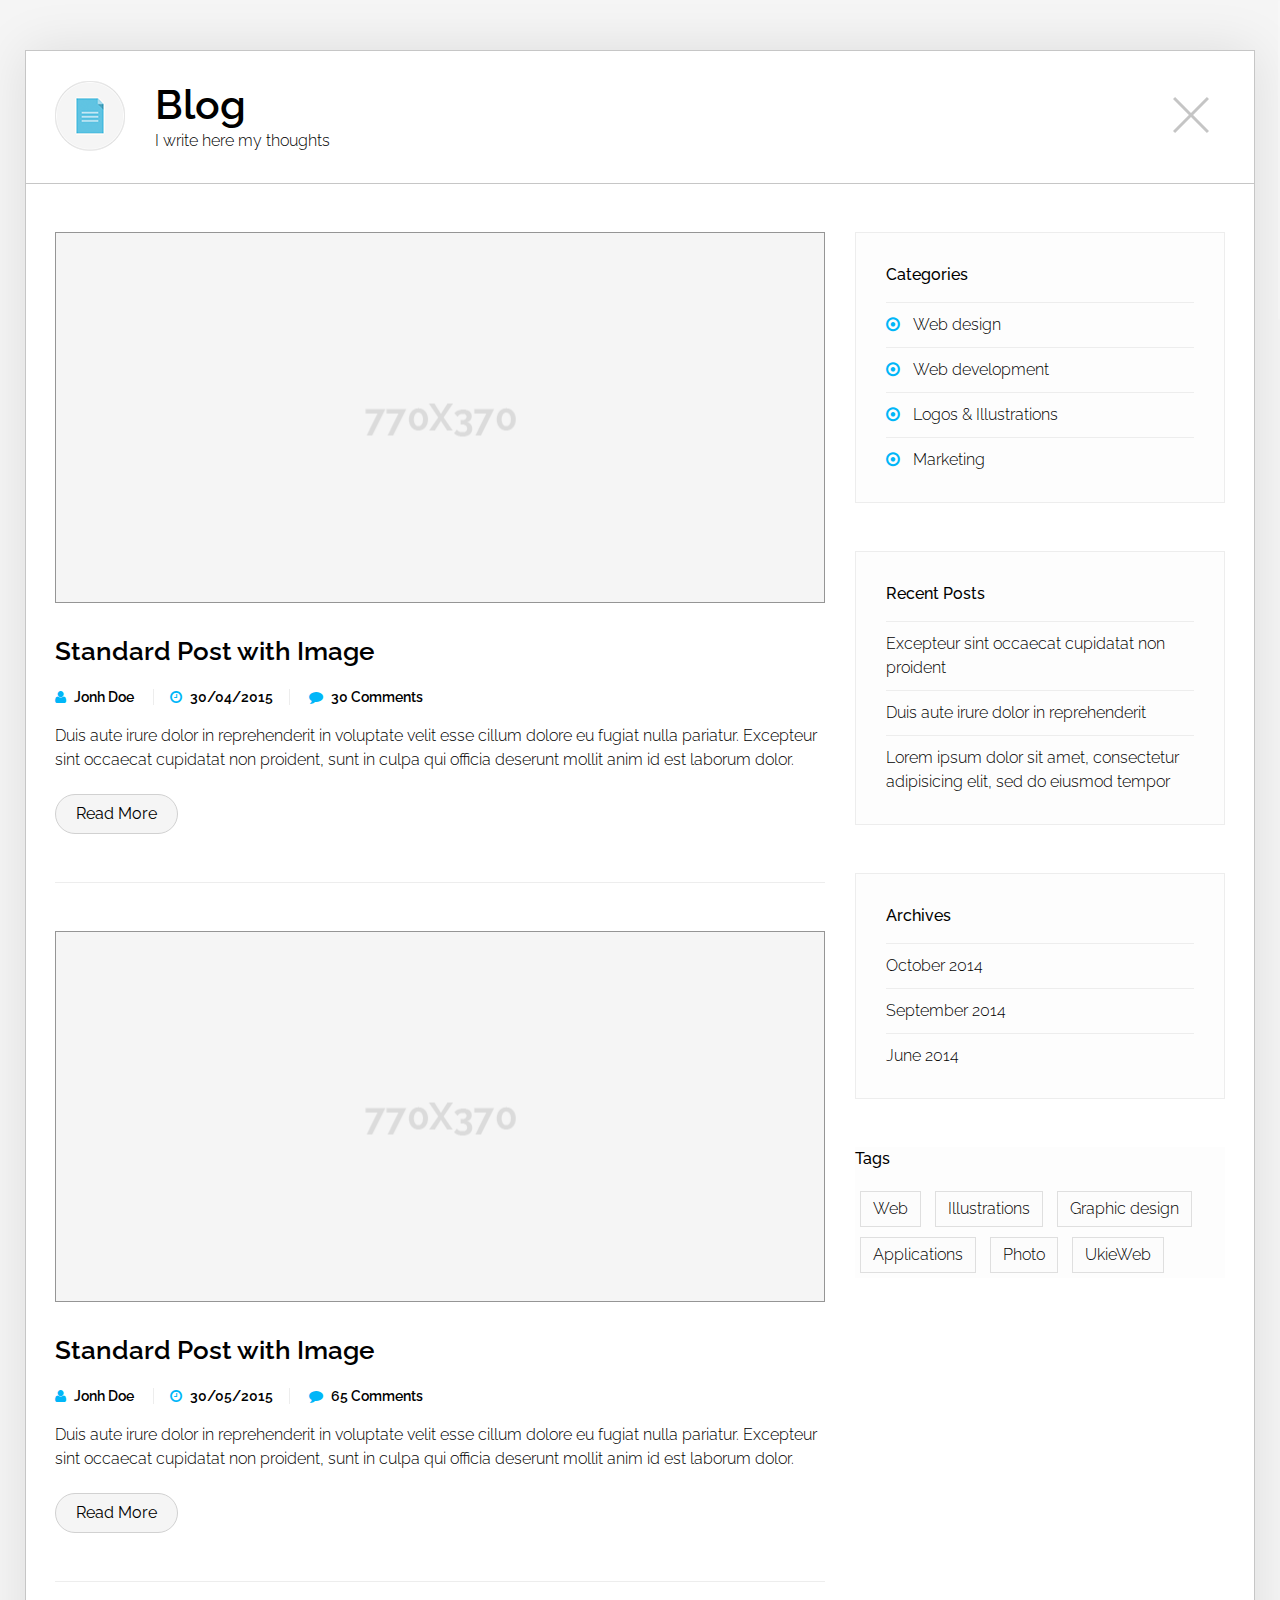
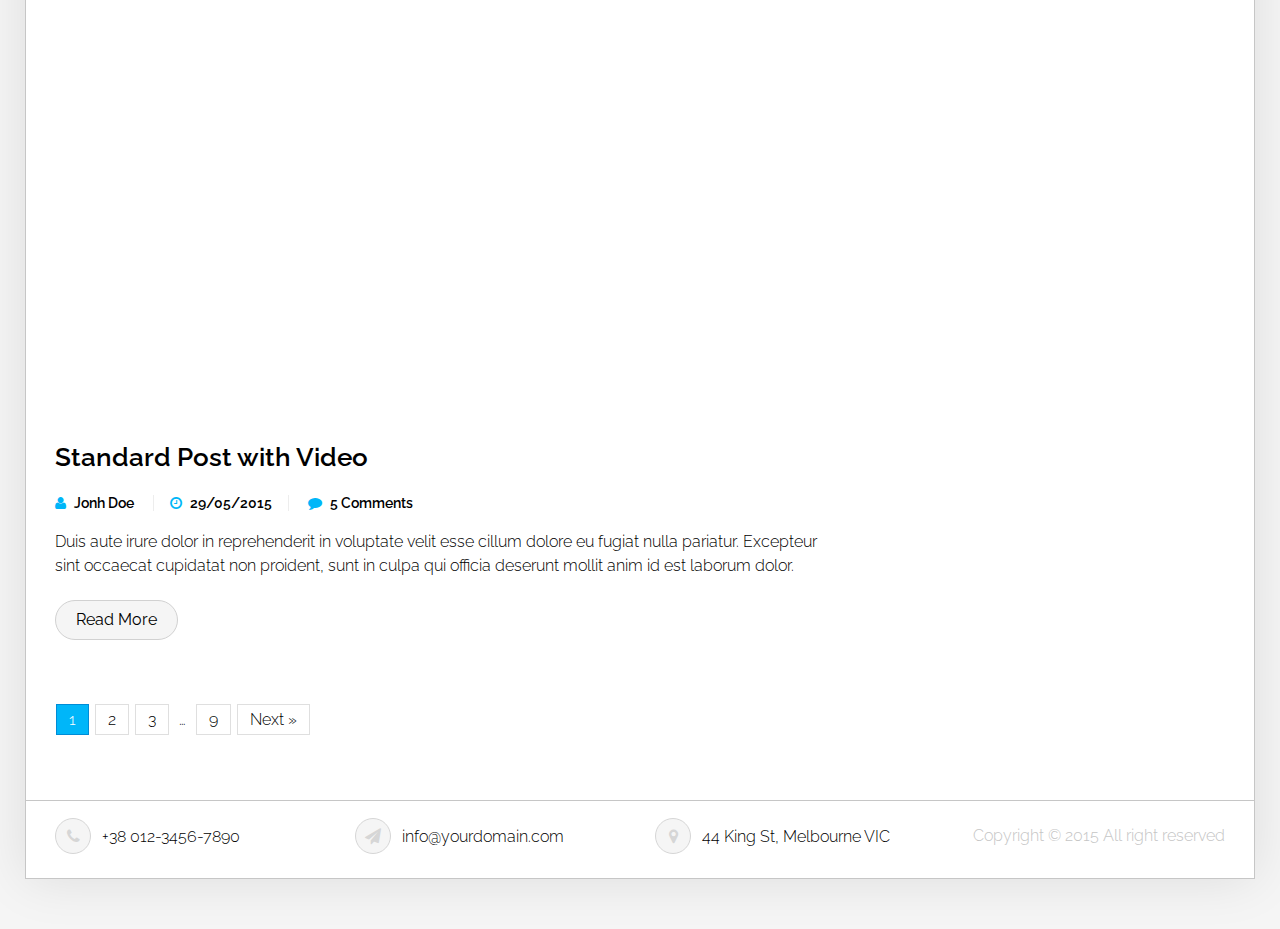
<file: blog.html>
<!DOCTYPE html>
<!--[if lt IE 7 ]><html class="ie ie6" lang="en"> <![endif]-->
<!--[if IE 7 ]><html class="ie ie7" lang="en"> <![endif]-->
<!--[if IE 8 ]><html class="ie ie8" lang="en"> <![endif]-->
<!--[if (gte IE 9)|!(IE)]><!-->
<html lang="en"> <!--<![endif]-->

<head>
    <meta charset="utf-8" />
    <title>Blog | ukieCard</title>
    <meta name="author" content="ukieweb" />
    <meta name="keywords" content="ukieCard, css3, template, html5 template" />
    <meta name="description" content="ukieCard - Personal Vcard & Resume HTML Template" />
    <meta name="viewport" content="width=device-width, initial-scale=1, maximum-scale=1" />
    <!-- Font Awesome -->
    <link type="text/css" media="all" href="assets/fonts/font-awesome/css/font-awesome.min.css" rel="stylesheet" />
    <!-- Libs CSS -->
    <link type="text/css" media="all" href="assets/boostrap-files/css/bootstrap.min.css" rel="stylesheet" />
    <!-- Animate CSS -->
    <link type="text/css" media="all" href="assets/css/animate.css" rel="stylesheet" />
    <!-- Template CSS -->
    <link type="text/css" media="all" href="assets/css/style.css" rel="stylesheet" />
    <!-- Switcher CSS -->
    <link href="assets/css/colour-scheme/color-blue.css" rel="stylesheet" type="text/css" data-color="color-blue" media="all" id="stylesheet-new">
    <!-- Responsive CSS -->
    <link type="text/css" media="all" href="assets/css/respons.css" rel="stylesheet" />
    <!-- Favicons -->
    <link rel="apple-touch-icon" sizes="144x144" href="assets/img/favicons/apple-touch-icon-144x144.png" />
    <link rel="apple-touch-icon" sizes="114x114" href="assets/img/favicons/apple-touch-icon-114x114.png" />
    <link rel="apple-touch-icon" sizes="72x72" href="assets/img/favicons/apple-touch-icon-72x72.png" />
    <link rel="apple-touch-icon" href="assets/img/favicons/apple-touch-icon.png" />
    <link rel="shortcut icon" href="assets/img/favicons/favicon.png" />
    <!-- Google Fonts -->
    <link href='https://fonts.googleapis.com/css?family=Raleway:400,100,100italic,200,200italic,300,300italic,400italic,500,500italic,600,600italic,700,700italic,800,800italic,900,900italic' rel='stylesheet' type='text/css'>

</head>
<body>

<!-- Load page -->
<div class="animationload">
    <div class="loader"></div>
</div>
<!-- End load page -->

<div id="wraper">

    <!-- Start Head section -->
    <header class="head">
        <!-- start container -->
        <div class="container">
            <!-- start row -->
            <div class="row">
                <div class="col-xs-8 col-sm-11 col-lg-11">
                    <img class="logo-page" src="./assets/img/blog_l.png" alt="Ukieweb">
                    <!-- Title Page -->
                    <h2 class="title">Blog</h2>
                    <!-- Description Page -->
                    <h4 class="sub-title">I write here my thoughts</h4>
                </div>
                <div class="col-xs-4 col-sm-1 col-lg-1 text-right">
                    <a href="index.html" class="btn-close hover-animate"></a>
                </div>
            </div>
            <!-- end row -->
        </div>
        <!-- end container -->
    </header>
    <!-- End Head section -->

    <!-- Start Blog section -->
    <section class="blog padding-block">
        <!-- start container -->
        <div class="container">
            <!-- start row -->
            <div class="row">
                <div class="col-xs-12 col-sm-12 col-lg-8">
                    <!-- start post -->
                    <div class="post">
                        <!-- start photo -->
                        <div class="photo">
                            <img src="assets/img/blog/post1.png" alt="UkieWeb">
                        </div>
                        <!-- end photo -->
                        <!-- start title post -->
                        <h3 class="title title-blog">Standard Post with Image</h3>
                        <!-- end title post -->
                        <div class="entry-byline">
                            <i class="fa fa-user"></i>
                            <span class="entry-author right-border">
                                <a href="#" title="Posts by Theme Admin" rel="author" >
                                    <span>Jonh Doe</span>
                                </a>
                            </span>
                            <i class="fa fa-clock-o"></i>
                            <time class="entry-published right-border">30/04/2015</time>
                            <i class="fa fa-comment"></i>
                            <span class="comments-link">30 Comments</span>
                        </div>
                        <!-- start desc post -->
                        <p>Duis aute irure dolor in reprehenderit in voluptate velit esse cillum dolore eu fugiat nulla pariatur.
                            Excepteur sint occaecat cupidatat non proident, sunt in culpa qui officia deserunt mollit anim id est
                            laborum dolor.</p>
                        <!-- end desc post -->
                        <a href="post-img.html" class="btn hover-animate btn-color-hover">Read More</a>
                    </div>
                    <!-- end post -->

                    <!-- start post -->
                    <div class="post">
                        <!-- start photo -->
                        <div class="photo">
                            <img src="assets/img/blog/post1.png" alt="UkieWeb">
                        </div>
                        <!-- end photo -->
                        <!-- start title post -->
                        <h3 class="title title-blog">Standard Post with Image</h3>
                        <!-- end title post -->
                        <div class="entry-byline">
                            <i class="fa fa-user"></i>
                            <span class="entry-author right-border">
                                <a href="#" title="Posts by Theme Admin" rel="author" >
                                    <span>Jonh Doe</span>
                                </a>
                            </span>
                            <i class="fa fa-clock-o"></i>
                            <time class="entry-published right-border">30/05/2015</time>
                            <i class="fa fa-comment"></i>
                            <span class="comments-link">65 Comments</span>
                        </div>
                        <!-- start desc post -->
                        <p>Duis aute irure dolor in reprehenderit in voluptate velit esse cillum dolore eu fugiat nulla pariatur.
                            Excepteur sint occaecat cupidatat non proident, sunt in culpa qui officia deserunt mollit anim id est
                            laborum dolor.</p>
                        <!-- end desc post -->
                        <a href="post-img.html" class="btn hover-animate btn-color-hover">Read More</a>
                    </div>
                    <!-- end post -->

                    <!-- start post -->
                    <div class="post last">
                        <!-- start video -->
                        <div class="video">
                            <iframe src="//player.vimeo.com/video/22439234?title=0&portrait=0&byline=0" frameborder="0" allowfullscreen="" replaced="true"></iframe>
                        </div>
                        <!-- end video -->
                        <!-- start title post -->
                        <h3 class="title title-blog">Standard Post with Video</h3>
                        <!-- end title post -->
                        <div class="entry-byline">
                            <i class="fa fa-user"></i>
                            <span class="entry-author right-border">
                                <a href="#" title="Posts by Theme Admin" rel="author" >
                                    <span>Jonh Doe</span>
                                </a>
                            </span>
                            <i class="fa fa-clock-o"></i>
                            <time class="entry-published right-border">29/05/2015</time>
                            <i class="fa fa-comment"></i>
                            <span class="comments-link">5 Comments</span>
                        </div>
                        <!-- start desc post -->
                        <p>Duis aute irure dolor in reprehenderit in voluptate velit esse cillum dolore eu fugiat nulla pariatur.
                            Excepteur sint occaecat cupidatat non proident, sunt in culpa qui officia deserunt mollit anim id est
                            laborum dolor.</p>
                        <!-- end desc post -->
                        <a href="#" class="btn hover-animate btn-color-hover">Read More</a>
                    </div>
                    <!-- end post -->

                    <!-- start pagination -->
                    <div class="pagination">
                        <span class="page-numbers current">1</span>
                        <a class="page-numbers" href="#">2</a>
                        <a class="page-numbers" href="#">3</a>
                        <span class="page-numbers dots">…</span>
                        <a class="page-numbers" href="#">9</a>
                        <a class="next page-numbers" href="#">Next »</a>
                    </div>
                    <!-- end pagination -->
                </div>
                <div class="col-xs-12 col-sm-12 col-lg-4">
                    <!-- start slidebar -->

                    <aside class="widget widget_categories">
                        <h3 class="widget-title">Categories</h3>
                        <ul>
                            <li class="cat-item cat-item-6"><a href="#">Web design</a></li>
                            <li class="cat-item cat-item-8"><a href="#">Web development</a></li>
                            <li class="cat-item cat-item-7"><a href="#">Logos & Illustrations</a></li>
                            <li class="cat-item cat-item-1"><a href="#">Marketing</a></li>
                        </ul>
                    </aside>

                    <aside class="widget widget_recent_entries">
                        <h3 class="widget-title">Recent Posts</h3>
                        <ul>
                            <li><a href="#">Excepteur sint occaecat cupidatat non proident</a></li>
                            <li><a href="#">Duis aute irure dolor in reprehenderit</a></li>
                            <li><a href="#">Lorem ipsum dolor sit amet, consectetur adipisicing elit, sed do eiusmod tempor</a></li>
                        </ul>
                    </aside>

                    <aside class="widget widget_archive">
                        <h3 class="widget-title">Archives</h3>
                        <ul>
                            <li><a href="#">October 2014</a></li>
                            <li><a href="#">September 2014</a></li>
                            <li><a href="#">June 2014</a></li>
                        </ul>
                    </aside>

                    <aside class="widget widget_tag_cloud">
                        <h3 class="widget-title">Tags</h3>
                        <div class="tagcloud">
                            <a href="#" class="hover-animate">Web</a>
                            <a href="#" class="hover-animate">Illustrations</a>
                            <a href="#" class="hover-animate">Graphic design</a>
                            <a href="#" class="hover-animate">Applications</a>
                            <a href="#" class="hover-animate">Photo</a>
                            <a href="#" class="hover-animate">UkieWeb</a>
                        </div>
                    </aside>

                    <!-- end slidebar -->
                </div>
            </div>
            <!-- end row -->
        </div>
        <!-- end container -->
    </section>
    <!-- End Blog section -->

    <!-- Start Footer section -->
    <footer class="footer">
        <!-- start container -->
        <div class="container">
            <!-- start row -->
            <div class="row">
                <!-- start phone number -->
                <div class="col-xs-12 col-sm-6 col-lg-3">
                    <a href="#" class="hover-animate">
                        <span class="ukie-icons hover-animate"><i class="fa fa-phone"></i></span> +38 012-3456-7890
                    </a>
                </div>
                <!-- end phone number -->
                <!-- start email -->
                <div class="col-xs-12 col-sm-6 col-lg-3">
                    <a href="#" class="hover-animate">
                        <span class="ukie-icons hover-animate"><i class="fa fa-paper-plane"></i></span> info@yourdomain.com
                    </a>
                </div>
                <!-- end email -->
                <!-- start address -->
                <div class="col-xs-12 col-sm-6 col-lg-3">
                    <a href="#" class="hover-animate">
                        <span class="ukie-icons hover-animate"><i class="fa fa-map-marker"></i></span> 44 King St, Melbourne VIC
                    </a>
                </div>
                <!-- end address -->
                <!-- start Copyright -->
                <div class="col-xs-12 col-sm-6 col-lg-3 text-right">
                    <span class="copyright">Copyright © 2015 All right reserved</span>
                </div>
                <!-- end Copyright -->
            </div>
            <!-- end row -->
        </div>
        <!-- end container -->
    </footer>
    <!-- End Footer section -->

</div>

<!-- Scroll to Top -->
<a href="#" class="btn scrollToTop"><i class="fa fa-angle-up"></i></a>
<!-- End Scroll to Top -->

<!-- Scripts -->
<script src="assets/js/jquery-1.11.2.min.js" type="text/javascript"></script>
<script src="assets/boostrap-files/js/bootstrap.min.js" type="text/javascript"></script>
<script src="assets/js/jquery.appear.js" type="text/javascript"></script>
<script src="assets/js/jquery.nicescroll.min.js" type="text/javascript"></script>
<script src="assets/js/jquery.mixitup.min.js" type="text/javascript"></script>
<script src="assets/js/jquery.magnific-popup.min.js" type="text/javascript"></script>
<script src="assets/js/owl.carousel.min.js" type="text/javascript"></script>
<script src="assets/js/jquery.inview.min.js" type="text/javascript"></script>
<script src="assets/js/jquery.knob.min.js" type="text/javascript"></script>
<script src="assets/js/jquery.cookie.js" type="text/javascript"></script>
<script src="assets/js/scripts.js" type="text/javascript"></script>

</body>
</html>
</file>
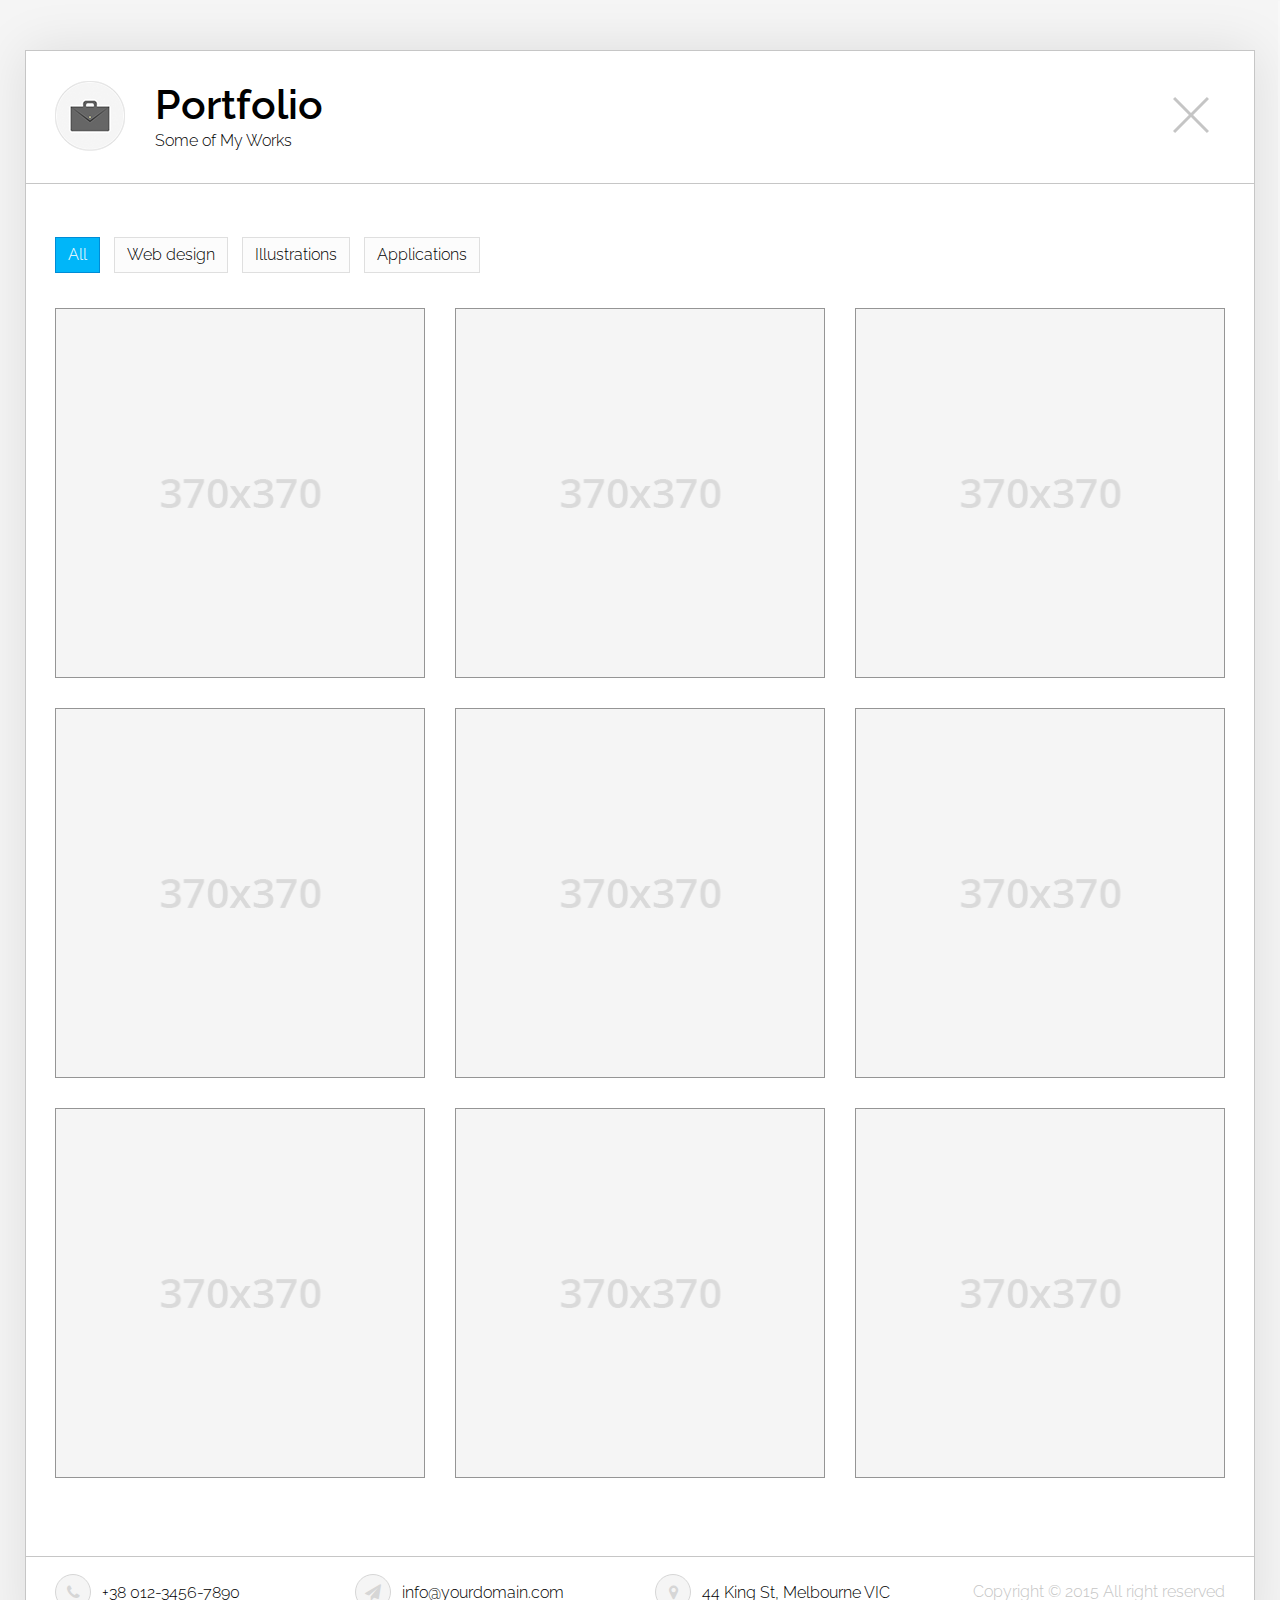
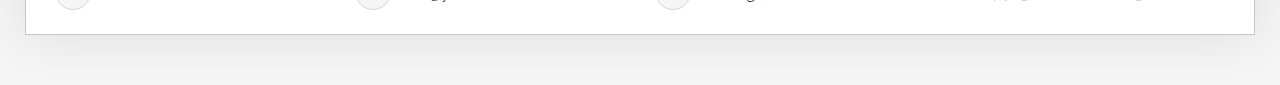
<file: portfolio.html>
<!DOCTYPE html>
<!--[if lt IE 7 ]><html class="ie ie6" lang="en"> <![endif]-->
<!--[if IE 7 ]><html class="ie ie7" lang="en"> <![endif]-->
<!--[if IE 8 ]><html class="ie ie8" lang="en"> <![endif]-->
<!--[if (gte IE 9)|!(IE)]><!-->
<html lang="en"> <!--<![endif]-->

<head>
    <meta charset="utf-8" />
    <title>Portfolio | ukieCard</title>
    <meta name="author" content="ukieweb" />
    <meta name="keywords" content="ukieCard, css3, template, html5 template" />
    <meta name="description" content="ukieCard - Personal Vcard & Resume HTML Template" />
    <meta name="viewport" content="width=device-width, initial-scale=1, maximum-scale=1" />
    <!-- Font Awesome -->
    <link type="text/css" media="all" href="assets/fonts/font-awesome/css/font-awesome.min.css" rel="stylesheet" />
    <!-- Libs CSS -->
    <link type="text/css" media="all" href="assets/boostrap-files/css/bootstrap.min.css" rel="stylesheet" />
    <!-- Popup CSS -->
    <link type="text/css" media="all" href="assets/css/magnific-popup.css" rel="stylesheet" />
    <!-- Animate CSS -->
    <link type="text/css" media="all" href="assets/css/animate.css" rel="stylesheet" />
    <!-- Template CSS -->
    <link type="text/css" media="all" href="assets/css/style.css" rel="stylesheet" />
    <!-- Switcher CSS -->
    <link href="assets/css/colour-scheme/color-blue.css" rel="stylesheet" type="text/css" data-color="color-blue" media="all" id="stylesheet-new">
    <!-- Responsive CSS -->
    <link type="text/css" media="all" href="assets/css/respons.css" rel="stylesheet" />
    <!-- Favicons -->
    <link rel="apple-touch-icon" sizes="144x144" href="assets/img/favicons/apple-touch-icon-144x144.png" />
    <link rel="apple-touch-icon" sizes="114x114" href="assets/img/favicons/apple-touch-icon-114x114.png" />
    <link rel="apple-touch-icon" sizes="72x72" href="assets/img/favicons/apple-touch-icon-72x72.png" />
    <link rel="apple-touch-icon" href="assets/img/favicons/apple-touch-icon.png" />
    <link rel="shortcut icon" href="assets/img/favicons/favicon.png" />
    <!-- Google Fonts -->
    <link href='https://fonts.googleapis.com/css?family=Raleway:400,100,100italic,200,200italic,300,300italic,400italic,500,500italic,600,600italic,700,700italic,800,800italic,900,900italic' rel='stylesheet' type='text/css'>

</head>
<body>

<!-- Load page -->
<div class="animationload">
    <div class="loader"></div>
</div>
<!-- End load page -->

<div id="wraper">

    <!-- Start Head section -->
    <header class="head">
        <!-- start container -->
        <div class="container">
            <!-- start row -->
            <div class="row">
                <div class="col-xs-8 col-sm-11 col-lg-11">
                    <img class="logo-page" src="./assets/img/portfolio_l.png" alt="Ukieweb">
                    <!-- Title Page -->
                    <h2 class="title">Portfolio</h2>
                    <!-- Description Page -->
                    <h4 class="sub-title">Some of My Works</h4>
                </div>
                <div class="col-xs-4 col-sm-1 col-lg-1 text-right">
                    <a href="index.html" class="btn-close hover-animate"></a>
                </div>
            </div>
            <!-- end row -->
        </div>
        <!-- end container -->
    </header>
    <!-- End Head section -->

    <!-- Start Portfolio section -->
    <div class="portfolio-section padding-block">
        <!-- start container -->
        <div class="container">
            <!-- start row -->
            <div class="row">
                    <!-- Portfolio -->
                    <div class="portfolio">

                        <div class="filter_div controls">
                            <div class="col-xs-12 col-sm-12 col-lg-11">
                                <ul>
                                    <li class="hover-animate filter active" data-filter="all">All</li>
                                    <li class="hover-animate filter" data-filter=".category-1">Web design</li>
                                    <li class="hover-animate filter" data-filter=".category-2">Illustrations</li>
                                    <li class="hover-animate filter" data-filter=".category-3">Applications</li>
                                </ul>
                            </div>
                        </div>

                        <div id="portfolio-grid">

                            <div class="mix col-xs-12 col-sm-6 col-lg-4 portfolio-item category-2">
                                <div class="within">

                                    <img src="assets/img/portfolio/p1.png" alt="Alt">
                                    <div class="port-item-cont">
                                        <h3 class="title">Project Title</h3>
                                        <p class="desc">Your Project description</p>
                                        <a href="#" class="popup-content view-work hover-animate">View details</a>
                                    </div>

                                    <div class="hidden">
                                        <div class="podrt-desc">
                                            <div class="modal-box-content">
                                                <img src="assets/img/portfolio/p_b1.png" alt="Alt">
                                                <button class="mfp-close"></button>
                                                <div class="text">
                                                    <h3 class="title">Project Title</h3>
                                                    <table>
                                                        <tr>
                                                            <td class="font-weight-m width-td">Completed</td>
                                                            <td>November 2014</td>
                                                        </tr>
                                                        <tr>
                                                            <td class="font-weight-m">Client</td>
                                                            <td>Envato</td>
                                                        </tr>
                                                    </table>
                                                    <p>Duis aute irure dolor in reprehenderit in voluptate velit esse cillum dolore eu fugiat nulla pariatur
                                                        sint occaecat cupidatat non proident, sunt in culpa qui officia deserunt mollit anim id est laborum
                                                        sed ut perspiciatis unde omnis iste natus error sit voluptatem accusantium doloremque
                                                        laudantium, totam rem aperiamae vitae dicta sunt explicabo.</p>
                                                    <a href="" class="btn btn-color">See Live</a>
                                                </div>
                                            </div>
                                        </div>
                                    </div>

                                </div>
                            </div>
                            <div class="mix col-xs-12 col-sm-6 col-lg-4 portfolio-item category-2">
                                <div class="within">

                                    <img src="assets/img/portfolio/p1.png" alt="Alt">
                                    <div class="port-item-cont">
                                        <h3 class="title">Project Title</h3>
                                        <p class="desc">Your Project description</p>
                                        <a href="#" class="popup-content view-work hover-animate">View details</a>
                                    </div>

                                    <div class="hidden">
                                        <div class="podrt-desc">
                                            <div class="modal-box-content">
                                                <img src="assets/img/portfolio/p_b1.png" alt="Alt">
                                                <button class="mfp-close"></button>
                                                <div class="text">
                                                    <h3 class="title">Project Title</h3>
                                                    <table>
                                                        <tr>
                                                            <td class="font-weight-m width-td">Completed</td>
                                                            <td>November 2014</td>
                                                        </tr>
                                                        <tr>
                                                            <td class="font-weight-m">Client</td>
                                                            <td>Envato</td>
                                                        </tr>
                                                    </table>
                                                    <p>Duis aute irure dolor in reprehenderit in voluptate velit esse cillum dolore eu fugiat nulla pariatur
                                                        sint occaecat cupidatat non proident, sunt in culpa qui officia deserunt mollit anim id est laborum
                                                        sed ut perspiciatis unde omnis iste natus error sit voluptatem accusantium doloremque
                                                        laudantium, totam rem aperiamae vitae dicta sunt explicabo.</p>
                                                    <a href="" class="btn btn-color">See Live</a>
                                                </div>
                                            </div>
                                        </div>
                                    </div>

                                </div>
                            </div>
                            <div class="mix col-xs-12 col-sm-6 col-lg-4 portfolio-item category-1">
                                <div class="within">

                                    <img src="assets/img/portfolio/p1.png" alt="Alt">
                                    <div class="port-item-cont">
                                        <h3 class="title">Project Title</h3>
                                        <p class="desc">Your Project description</p>
                                        <a href="#" class="popup-content view-work hover-animate">View details</a>
                                    </div>

                                    <div class="hidden">
                                        <div class="podrt-desc">
                                            <div class="modal-box-content">
                                                <img src="assets/img/portfolio/p_b1.png" alt="Alt">
                                                <button class="mfp-close"></button>
                                                <div class="text">
                                                    <h3 class="title">Project Title</h3>
                                                    <table>
                                                        <tr>
                                                            <td class="font-weight-m width-td">Completed</td>
                                                            <td>November 2014</td>
                                                        </tr>
                                                        <tr>
                                                            <td class="font-weight-m">Client</td>
                                                            <td>Envato</td>
                                                        </tr>
                                                    </table>
                                                    <p>Duis aute irure dolor in reprehenderit in voluptate velit esse cillum dolore eu fugiat nulla pariatur
                                                        sint occaecat cupidatat non proident, sunt in culpa qui officia deserunt mollit anim id est laborum
                                                        sed ut perspiciatis unde omnis iste natus error sit voluptatem accusantium doloremque
                                                        laudantium, totam rem aperiamae vitae dicta sunt explicabo.</p>
                                                    <a href="" class="btn btn-color">See Live</a>
                                                </div>
                                            </div>
                                        </div>
                                    </div>

                                </div>
                            </div>
                            <div class="mix col-xs-12 col-sm-6 col-lg-4 portfolio-item category-1">
                                <div class="within">

                                    <img src="assets/img/portfolio/p1.png" alt="Alt">
                                    <div class="port-item-cont">
                                        <h3 class="title">Project Title</h3>
                                        <p class="desc">Your Project description</p>
                                        <a href="#" class="popup-content view-work hover-animate">View details</a>
                                    </div>

                                    <div class="hidden">
                                        <div class="podrt-desc">
                                            <div class="modal-box-content">
                                                <img src="assets/img/portfolio/p_b1.png" alt="Alt">
                                                <button class="mfp-close"></button>
                                                <div class="text">
                                                    <h3 class="title">Project Title</h3>
                                                    <table>
                                                        <tr>
                                                            <td class="font-weight-m width-td">Completed</td>
                                                            <td>November 2014</td>
                                                        </tr>
                                                        <tr>
                                                            <td class="font-weight-m">Client</td>
                                                            <td>Envato</td>
                                                        </tr>
                                                    </table>
                                                    <p>Duis aute irure dolor in reprehenderit in voluptate velit esse cillum dolore eu fugiat nulla pariatur
                                                        sint occaecat cupidatat non proident, sunt in culpa qui officia deserunt mollit anim id est laborum
                                                        sed ut perspiciatis unde omnis iste natus error sit voluptatem accusantium doloremque
                                                        laudantium, totam rem aperiamae vitae dicta sunt explicabo.</p>
                                                    <a href="" class="btn btn-color">See Live</a>
                                                </div>
                                            </div>
                                        </div>
                                    </div>

                                </div>
                            </div>
                            <div class="mix col-xs-12 col-sm-6 col-lg-4 portfolio-item category-2">
                                <div class="within">

                                    <img src="assets/img/portfolio/p1.png" alt="Alt">
                                    <div class="port-item-cont">
                                        <h3 class="title">Project Title</h3>
                                        <p class="desc">Your Project description</p>
                                        <a href="#" class="popup-content view-work hover-animate">View details</a>
                                    </div>

                                    <div class="hidden">
                                        <div class="podrt-desc">
                                            <div class="modal-box-content">
                                                <img src="assets/img/portfolio/p_b1.png" alt="Alt">
                                                <button class="mfp-close"></button>
                                                <div class="text">
                                                    <h3 class="title">Project Title</h3>
                                                    <table>
                                                        <tr>
                                                            <td class="font-weight-m width-td">Completed</td>
                                                            <td>November 2014</td>
                                                        </tr>
                                                        <tr>
                                                            <td class="font-weight-m">Client</td>
                                                            <td>Envato</td>
                                                        </tr>
                                                    </table>
                                                    <p>Duis aute irure dolor in reprehenderit in voluptate velit esse cillum dolore eu fugiat nulla pariatur
                                                        sint occaecat cupidatat non proident, sunt in culpa qui officia deserunt mollit anim id est laborum
                                                        sed ut perspiciatis unde omnis iste natus error sit voluptatem accusantium doloremque
                                                        laudantium, totam rem aperiamae vitae dicta sunt explicabo.</p>
                                                    <a href="" class="btn btn-color">See Live</a>
                                                </div>
                                            </div>
                                        </div>
                                    </div>

                                </div>
                            </div>
                            <div class="mix col-xs-12 col-sm-6 col-lg-4 portfolio-item category-3">
                                <div class="within">

                                    <img src="assets/img/portfolio/p1.png" alt="Alt">
                                    <div class="port-item-cont">
                                        <h3 class="title">Project Title</h3>
                                        <p class="desc">Your Project description</p>
                                        <a href="#" class="popup-content view-work hover-animate">View details</a>
                                    </div>

                                    <div class="hidden">
                                        <div class="podrt-desc">
                                            <div class="modal-box-content">
                                                <img src="assets/img/portfolio/p_b1.png" alt="Alt">
                                                <button class="mfp-close"></button>
                                                <div class="text">
                                                    <h3 class="title">Project Title</h3>
                                                    <table>
                                                        <tr>
                                                            <td class="font-weight-m width-td">Completed</td>
                                                            <td>November 2014</td>
                                                        </tr>
                                                        <tr>
                                                            <td class="font-weight-m">Client</td>
                                                            <td>Envato</td>
                                                        </tr>
                                                    </table>
                                                    <p>Duis aute irure dolor in reprehenderit in voluptate velit esse cillum dolore eu fugiat nulla pariatur
                                                        sint occaecat cupidatat non proident, sunt in culpa qui officia deserunt mollit anim id est laborum
                                                        sed ut perspiciatis unde omnis iste natus error sit voluptatem accusantium doloremque
                                                        laudantium, totam rem aperiamae vitae dicta sunt explicabo.</p>
                                                    <a href="" class="btn btn-color">See Live</a>
                                                </div>
                                            </div>
                                        </div>
                                    </div>

                                </div>
                            </div>
                            <div class="mix col-xs-12 col-sm-6 col-lg-4 portfolio-item category-3">
                                <div class="within">

                                    <img src="assets/img/portfolio/p1.png" alt="Alt">
                                    <div class="port-item-cont">
                                        <h3 class="title">Project Title</h3>
                                        <p class="desc">Your Project description</p>
                                        <a href="#" class="popup-content view-work hover-animate">View details</a>
                                    </div>

                                    <div class="hidden">
                                        <div class="podrt-desc">
                                            <div class="modal-box-content">
                                                <img src="assets/img/portfolio/p_b1.png" alt="Alt">
                                                <button class="mfp-close"></button>
                                                <div class="text">
                                                    <h3 class="title">Project Title</h3>
                                                    <table>
                                                        <tr>
                                                            <td class="font-weight-m width-td">Completed</td>
                                                            <td>November 2014</td>
                                                        </tr>
                                                        <tr>
                                                            <td class="font-weight-m">Client</td>
                                                            <td>Envato</td>
                                                        </tr>
                                                    </table>
                                                    <p>Duis aute irure dolor in reprehenderit in voluptate velit esse cillum dolore eu fugiat nulla pariatur
                                                        sint occaecat cupidatat non proident, sunt in culpa qui officia deserunt mollit anim id est laborum
                                                        sed ut perspiciatis unde omnis iste natus error sit voluptatem accusantium doloremque
                                                        laudantium, totam rem aperiamae vitae dicta sunt explicabo.</p>
                                                    <a href="" class="btn btn-color">See Live</a>
                                                </div>
                                            </div>
                                        </div>
                                    </div>

                                </div>
                            </div>
                            <div class="mix col-xs-12 col-sm-6 col-lg-4 portfolio-item category-2">
                                <div class="within">

                                    <img src="assets/img/portfolio/p1.png" alt="Alt">
                                    <div class="port-item-cont">
                                        <h3 class="title">Project Title</h3>
                                        <p class="desc">Your Project description</p>
                                        <a href="#" class="popup-content view-work hover-animate">View details</a>
                                    </div>

                                    <div class="hidden">
                                        <div class="podrt-desc">
                                            <div class="modal-box-content">
                                                <img src="assets/img/portfolio/p_b1.png" alt="Alt">
                                                <button class="mfp-close"></button>
                                                <div class="text">
                                                    <h3 class="title">Project Title</h3>
                                                    <table>
                                                        <tr>
                                                            <td class="font-weight-m width-td">Completed</td>
                                                            <td>November 2014</td>
                                                        </tr>
                                                        <tr>
                                                            <td class="font-weight-m">Client</td>
                                                            <td>Envato</td>
                                                        </tr>
                                                    </table>
                                                    <p>Duis aute irure dolor in reprehenderit in voluptate velit esse cillum dolore eu fugiat nulla pariatur
                                                        sint occaecat cupidatat non proident, sunt in culpa qui officia deserunt mollit anim id est laborum
                                                        sed ut perspiciatis unde omnis iste natus error sit voluptatem accusantium doloremque
                                                        laudantium, totam rem aperiamae vitae dicta sunt explicabo.</p>
                                                    <a href="" class="btn btn-color">See Live</a>
                                                </div>
                                            </div>
                                        </div>
                                    </div>

                                </div>
                            </div>
                            <div class="mix col-xs-12 col-sm-6 col-lg-4 portfolio-item category-2">
                                <div class="within">

                                    <img src="assets/img/portfolio/p1.png" alt="Alt">
                                    <div class="port-item-cont">
                                        <h3 class="title">Project Title</h3>
                                        <p class="desc">Your Project description</p>
                                        <a href="#" class="popup-content view-work hover-animate">View details</a>
                                    </div>

                                    <div class="hidden">
                                        <div class="podrt-desc">
                                            <div class="modal-box-content">
                                                <img src="assets/img/portfolio/p_b1.png" alt="Alt">
                                                <button class="mfp-close"></button>
                                                <div class="text">
                                                    <h3 class="title">Project Title</h3>
                                                    <table>
                                                        <tr>
                                                            <td class="font-weight-m width-td">Completed</td>
                                                            <td>November 2014</td>
                                                        </tr>
                                                        <tr>
                                                            <td class="font-weight-m">Client</td>
                                                            <td>Envato</td>
                                                        </tr>
                                                    </table>
                                                    <p>Duis aute irure dolor in reprehenderit in voluptate velit esse cillum dolore eu fugiat nulla pariatur
                                                        sint occaecat cupidatat non proident, sunt in culpa qui officia deserunt mollit anim id est laborum
                                                        sed ut perspiciatis unde omnis iste natus error sit voluptatem accusantium doloremque
                                                        laudantium, totam rem aperiamae vitae dicta sunt explicabo.</p>
                                                    <a href="" class="btn btn-color">See Live</a>
                                                </div>
                                            </div>
                                        </div>
                                    </div>

                                </div>
                            </div>


                        </div>

                    </div>
                    <!-- end Portfolio -->
            </div>
            <!-- end row -->
        </div>
        <!-- end container -->
    </div>
    <!-- End Portfolio section -->


    <!-- Start Footer section -->
    <footer class="footer">
        <!-- start container -->
        <div class="container">
            <!-- start row -->
            <div class="row">
                <!-- start phone number -->
                <div class="col-xs-12 col-sm-6 col-lg-3">
                    <a href="#" class="hover-animate">
                        <span class="ukie-icons hover-animate"><i class="fa fa-phone"></i></span> +38 012-3456-7890
                    </a>
                </div>
                <!-- end phone number -->
                <!-- start email -->
                <div class="col-xs-12 col-sm-6 col-lg-3">
                    <a href="#" class="hover-animate">
                        <span class="ukie-icons hover-animate"><i class="fa fa-paper-plane"></i></span> info@yourdomain.com
                    </a>
                </div>
                <!-- end email -->
                <!-- start address -->
                <div class="col-xs-12 col-sm-6 col-lg-3">
                    <a href="#" class="hover-animate">
                        <span class="ukie-icons hover-animate"><i class="fa fa-map-marker"></i></span> 44 King St, Melbourne VIC
                    </a>
                </div>
                <!-- end address -->
                <!-- start Copyright -->
                <div class="col-xs-12 col-sm-6 col-lg-3 text-right">
                    <span class="copyright">Copyright © 2015 All right reserved</span>
                </div>
                <!-- end Copyright -->
            </div>
            <!-- end row -->
        </div>
        <!-- end container -->
    </footer>
    <!-- End Footer section -->

</div>

<!-- Scroll to Top -->
<a href="#" class="btn scrollToTop"><i class="fa fa-angle-up"></i></a>
<!-- End Scroll to Top -->

<!-- Scripts -->
<script src="assets/js/jquery-1.11.2.min.js" type="text/javascript"></script>
<script src="assets/boostrap-files/js/bootstrap.min.js" type="text/javascript"></script>
<script src="assets/js/jquery.appear.js" type="text/javascript"></script>
<script src="assets/js/jquery.nicescroll.min.js" type="text/javascript"></script>
<script src="assets/js/jquery.mixitup.min.js" type="text/javascript"></script>
<script src="assets/js/jquery.magnific-popup.min.js" type="text/javascript"></script>
<script src="assets/js/owl.carousel.min.js" type="text/javascript"></script>
<script src="assets/js/jquery.inview.min.js" type="text/javascript"></script>
<script src="assets/js/jquery.knob.min.js" type="text/javascript"></script>
<script src="assets/js/portfolio_scripts.js" type="text/javascript"></script>
<script src="assets/js/jquery.cookie.js" type="text/javascript"></script>
<script src="assets/js/scripts.js" type="text/javascript"></script>

</body>
</html>
</file>
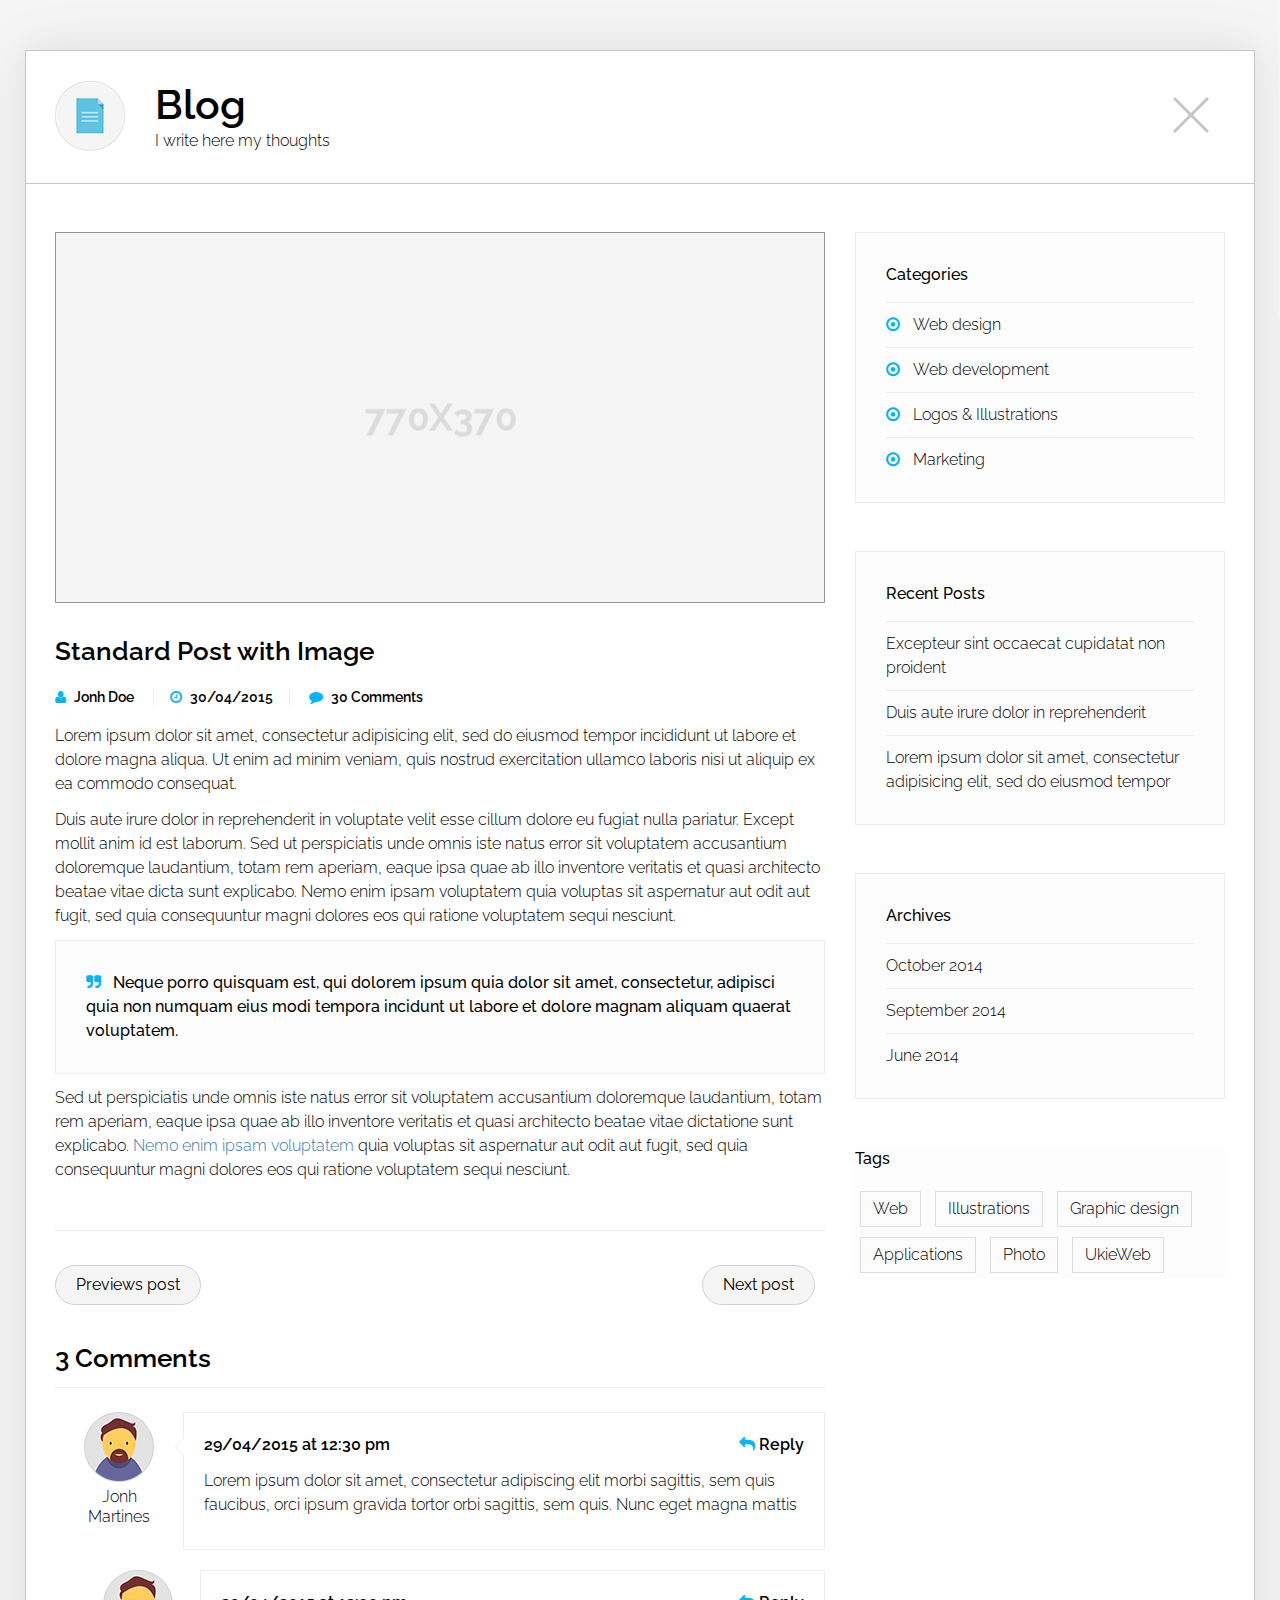
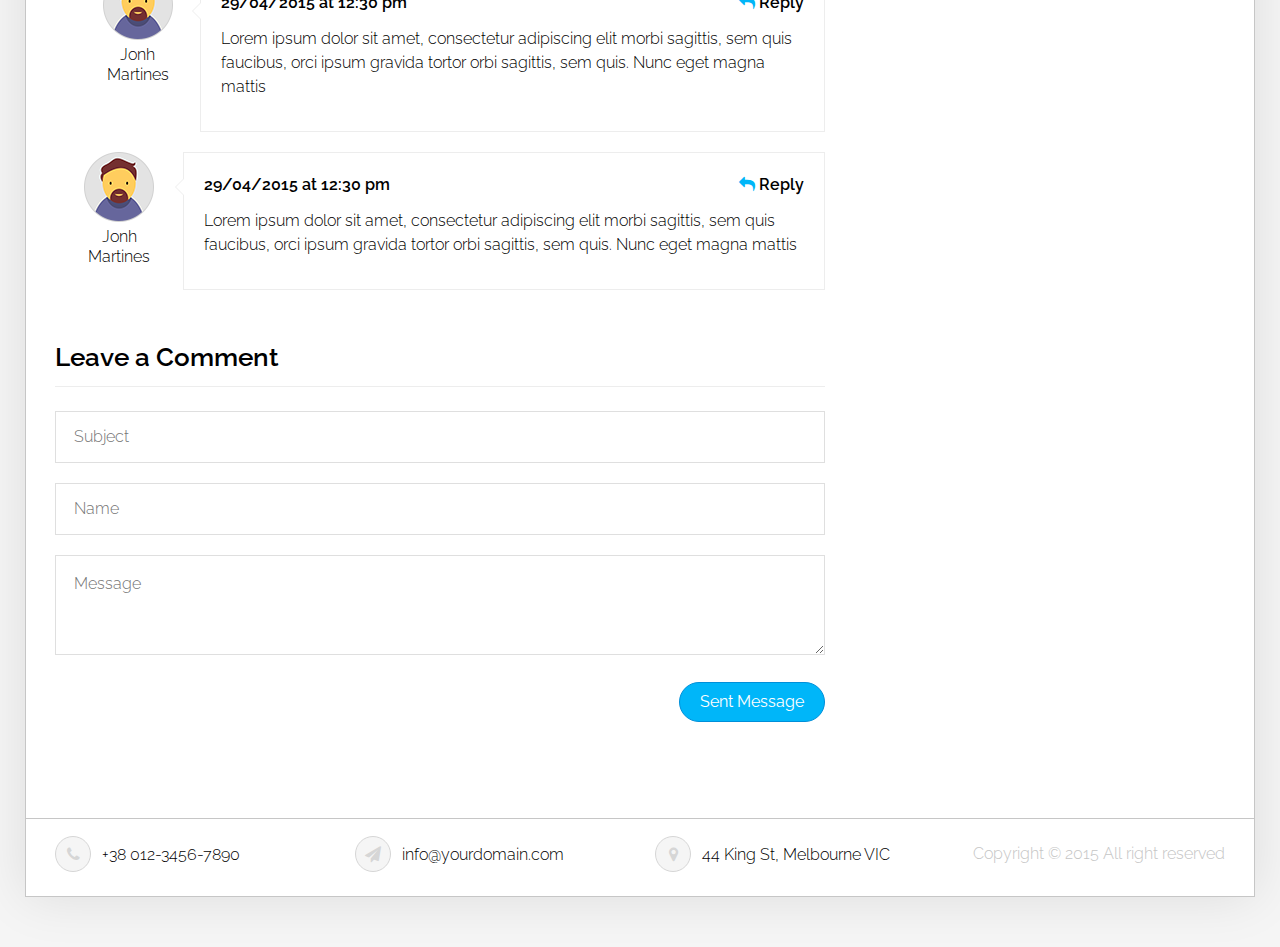
<file: post-img.html>
<!DOCTYPE html>
<!--[if lt IE 7 ]><html class="ie ie6" lang="en"> <![endif]-->
<!--[if IE 7 ]><html class="ie ie7" lang="en"> <![endif]-->
<!--[if IE 8 ]><html class="ie ie8" lang="en"> <![endif]-->
<!--[if (gte IE 9)|!(IE)]><!-->
<html lang="en"> <!--<![endif]-->

<head>
    <meta charset="utf-8" />
    <title>Blog | ukieCard</title>
    <meta name="author" content="ukieweb" />
    <meta name="keywords" content="ukieCard, css3, template, html5 template" />
    <meta name="description" content="ukieCard - Personal Vcard & Resume HTML Template" />
    <meta name="viewport" content="width=device-width, initial-scale=1, maximum-scale=1" />
    <!-- Font Awesome -->
    <link type="text/css" media="all" href="assets/fonts/font-awesome/css/font-awesome.min.css" rel="stylesheet" />
    <!-- Libs CSS -->
    <link type="text/css" media="all" href="assets/boostrap-files/css/bootstrap.min.css" rel="stylesheet" />
    <!-- Animate CSS -->
    <link type="text/css" media="all" href="assets/css/animate.css" rel="stylesheet" />
    <!-- Template CSS -->
    <link type="text/css" media="all" href="assets/css/style.css" rel="stylesheet" />
    <!-- Switcher CSS -->
    <link href="assets/css/colour-scheme/color-blue.css" rel="stylesheet" type="text/css" data-color="color-blue" media="all" id="stylesheet-new">
    <!-- Responsive CSS -->
    <link type="text/css" media="all" href="assets/css/respons.css" rel="stylesheet" />
    <!-- Favicons -->
    <link rel="apple-touch-icon" sizes="144x144" href="assets/img/favicons/apple-touch-icon-144x144.png" />
    <link rel="apple-touch-icon" sizes="114x114" href="assets/img/favicons/apple-touch-icon-114x114.png" />
    <link rel="apple-touch-icon" sizes="72x72" href="assets/img/favicons/apple-touch-icon-72x72.png" />
    <link rel="apple-touch-icon" href="assets/img/favicons/apple-touch-icon.png" />
    <link rel="shortcut icon" href="assets/img/favicons/favicon.png" />
    <!-- Google Fonts -->
    <link href='https://fonts.googleapis.com/css?family=Raleway:400,100,100italic,200,200italic,300,300italic,400italic,500,500italic,600,600italic,700,700italic,800,800italic,900,900italic' rel='stylesheet' type='text/css'>

</head>
<body>

<!-- Load page -->
<div class="animationload">
    <div class="loader"></div>
</div>
<!-- End load page -->

<div id="wraper">

    <!-- Start Head section -->
    <header class="head">
        <!-- start container -->
        <div class="container">
            <!-- start row -->
            <div class="row">
                <div class="col-xs-8 col-sm-11 col-lg-11">
                    <img class="logo-page" src="./assets/img/blog_l.png" alt="Ukieweb">
                    <!-- Title Page -->
                    <h2 class="title">Blog</h2>
                    <!-- Description Page -->
                    <h4 class="sub-title">I write here my thoughts</h4>
                </div>
                <div class="col-xs-4 col-sm-1 col-lg-1 text-right">
                    <a href="index.html" class="btn-close hover-animate"></a>
                </div>
            </div>
            <!-- end row -->
        </div>
        <!-- end container -->
    </header>
    <!-- End Head section -->

    <section class="blog padding-block">
        <!-- start container -->
        <div class="container">
            <!-- start row -->
            <div class="row">
                <div class="col-xs-12 col-sm-12 col-lg-8">
                    <!-- start post -->
                    <div class="post one-post">
                        <!-- start photo -->
                        <div class="photo">
                            <img src="assets/img/blog/post1.png" alt="UkieWeb">
                        </div>
                        <!-- end photo -->
                        <!-- start title post -->
                        <h3 class="title title-blog">Standard Post with Image</h3>
                        <!-- end title post -->
                        <div class="entry-byline">
                            <i class="fa fa-user"></i>
                            <span class="entry-author right-border">
                                <a href="#" title="Posts by Theme Admin" rel="author" >
                                    <span>Jonh Doe</span>
                                </a>
                            </span>
                            <i class="fa fa-clock-o"></i>
                            <time class="entry-published right-border">30/04/2015</time>
                            <i class="fa fa-comment"></i>
                            <span class="comments-link">30 Comments</span>
                        </div>
                        <!-- start text post -->
                        <p>Lorem ipsum dolor sit amet, consectetur adipisicing elit, sed do eiusmod tempor incididunt ut labore et
                            dolore magna aliqua. Ut enim ad minim veniam, quis nostrud exercitation ullamco laboris nisi ut aliquip ex
                            ea commodo consequat.</p>
                        <p>Duis aute irure dolor in reprehenderit in voluptate velit esse cillum dolore eu fugiat nulla pariatur. Except
                            mollit anim id est laborum. Sed ut perspiciatis unde omnis iste natus error sit voluptatem accusantium
                            doloremque laudantium, totam rem aperiam, eaque ipsa quae ab illo inventore veritatis et quasi architecto
                            beatae vitae dicta sunt explicabo. Nemo enim ipsam voluptatem quia voluptas sit aspernatur aut odit aut
                            fugit, sed quia consequuntur magni dolores eos qui ratione voluptatem sequi nesciunt.</p>
                        <p class="txt-quote">Neque porro quisquam est, qui dolorem ipsum quia dolor sit amet, consectetur, adipisci
                            quia non numquam eius modi tempora incidunt ut labore et dolore magnam aliquam quaerat
                            voluptatem.</p>
                        <p>Sed ut perspiciatis unde omnis iste natus error sit voluptatem accusantium doloremque laudantium,
                            totam rem aperiam, eaque ipsa quae ab illo inventore veritatis et quasi architecto beatae vitae dictatione
                            sunt explicabo. <a href="#">Nemo enim ipsam voluptatem</a> quia voluptas sit aspernatur aut odit aut fugit, sed quia
                            consequuntur magni dolores eos qui ratione voluptatem sequi nesciunt.</p>
                        <!-- end text post -->

                        <!-- start post pagination -->
                        <div class="post-pagination">
                                <a href="#" class="btn btn-color-hover hover-animate4 pre">Previews post</a>
                            <a href="#" class="btn btn-color-hover hover-animate next">Next post</a>
                        </div>
                        <div class="clearfix"></div>
                        <!-- end post pagination -->

                        <!-- start post comments -->
                        <div class="post-comments">
                            <h3>3 Comments</h3>
                            <div class="post-content-txt">

                                <!-- start post comment -->
                                <div class="post-comment">
                                    <div class="col-md-2 col-xs-2 post-user-info text-center">
                                        <div class="user-img">
                                            <img src="assets/img/comment_foto.png" alt="UkieWeb">
                                        </div>
                                        <div class="user-name">Jonh Martines</div>
                                    </div>
                                    <div class="col-md-10 col-xs-10 post-comment-txt">
                                        <span class="comment-time">29/04/2015 at 12:30 pm</span>
                                        <span class="reply">
                                            <a class="comment-reply-link hover-animate" href="#"><i class="fa fa-reply"></i> Reply</a>
                                        </span>
                                        <span class="clearfix"></span>
                                        <p>Lorem ipsum dolor sit amet, consectetur adipiscing elit morbi sagittis, sem quis
                                        faucibus, orci ipsum gravida tortor orbi sagittis, sem quis. Nunc eget magna mattis</p>
                                    </div>
                                </div>
                                <!-- end post comment -->

                                <div class="clearfix"></div>

                                <!-- start post comment -->
                                <div class="post-comment reply-post">
                                    <div class="col-md-2 col-xs-2 post-user-info text-center">
                                        <div class="user-img">
                                            <img src="assets/img/comment_foto.png" alt="UkieWeb">
                                        </div>
                                        <div class="user-name">Jonh Martines</div>
                                    </div>
                                    <div class="col-md-10 col-xs-10 post-comment-txt">
                                        <span class="comment-time">29/04/2015 at 12:30 pm</span>
                                        <span class="reply">
                                            <a class="comment-reply-link hover-animate" href="#"><i class="fa fa-reply"></i> Reply</a>
                                        </span>
                                        <span class="clearfix"></span>
                                        <p>Lorem ipsum dolor sit amet, consectetur adipiscing elit morbi sagittis, sem quis
                                            faucibus, orci ipsum gravida tortor orbi sagittis, sem quis. Nunc eget magna mattis</p>
                                    </div>
                                </div>
                                <!-- end post comment -->

                                <div class="clearfix"></div>

                                <!-- start post comment -->
                                <div class="post-comment">
                                    <div class="col-md-2 col-xs-2 post-user-info text-center">
                                        <div class="user-img">
                                            <img src="assets/img/comment_foto.png" alt="UkieWeb">
                                        </div>
                                        <div class="user-name">Jonh Martines</div>
                                    </div>
                                    <div class="col-md-10 col-xs-10 post-comment-txt">
                                        <span class="comment-time">29/04/2015 at 12:30 pm</span>
                                        <span class="reply">
                                            <a class="comment-reply-link hover-animate" href="#"><i class="fa fa-reply"></i> Reply</a>
                                        </span>
                                        <span class="clearfix"></span>
                                        <p>Lorem ipsum dolor sit amet, consectetur adipiscing elit morbi sagittis, sem quis
                                            faucibus, orci ipsum gravida tortor orbi sagittis, sem quis. Nunc eget magna mattis</p>
                                    </div>
                                </div>
                                <!-- end post comment -->

                                <div class="clearfix"></div>

                            </div>
                        </div>
                        <!-- end post comments -->

                        <!-- start leave comment -->
                        <div class="leave-comment">
                            <h3>Leave a Comment</h3>

                            <form id="contact_form" class="form email-form" method="post" action="" autocomplete="off">
                                <input type="text" name="subject" id="subject" class="input-contact" placeholder="Subject">
                                <input type="text" name="name" id="name" class="input-contact" placeholder="Name">
                                <textarea type="text" name="message" id="message" class="input-contact" placeholder="Message"></textarea>
                                <div class="text-right">
                                    <button type="submit" class="btn btn-color hover-animate">Sent Message</button>
                                </div>
                            </form>

                        </div>
                        <!-- end leave comment -->

                    </div>
                    <!-- end post -->

                </div>
                <div class="col-xs-12 col-sm-12 col-lg-4">
                    <!-- start slidebar -->

                    <aside class="widget widget_categories">
                        <h3 class="widget-title">Categories</h3>
                        <ul>
                            <li class="cat-item cat-item-6"><a href="#">Web design</a></li>
                            <li class="cat-item cat-item-8"><a href="#">Web development</a></li>
                            <li class="cat-item cat-item-7"><a href="#">Logos & Illustrations</a></li>
                            <li class="cat-item cat-item-1"><a href="#">Marketing</a></li>
                        </ul>
                    </aside>

                    <aside class="widget widget_recent_entries">
                        <h3 class="widget-title">Recent Posts</h3>
                        <ul>
                            <li><a href="#">Excepteur sint occaecat cupidatat non proident</a></li>
                            <li><a href="#">Duis aute irure dolor in reprehenderit</a></li>
                            <li><a href="#">Lorem ipsum dolor sit amet, consectetur adipisicing elit, sed do eiusmod tempor</a></li>
                        </ul>
                    </aside>

                    <aside class="widget widget_archive">
                        <h3 class="widget-title">Archives</h3>
                        <ul>
                            <li><a href="#">October 2014</a></li>
                            <li><a href="#">September 2014</a></li>
                            <li><a href="#">June 2014</a></li>
                        </ul>
                    </aside>

                    <aside class="widget widget_tag_cloud">
                        <h3 class="widget-title">Tags</h3>
                        <div class="tagcloud">
                            <a href="#" class="hover-animate">Web</a>
                            <a href="#" class="hover-animate">Illustrations</a>
                            <a href="#" class="hover-animate">Graphic design</a>
                            <a href="#" class="hover-animate">Applications</a>
                            <a href="#" class="hover-animate">Photo</a>
                            <a href="#" class="hover-animate">UkieWeb</a>
                        </div>
                    </aside>

                    <!-- end slidebar -->
                </div>
            </div>
            <!-- end row -->
        </div>
        <!-- end container -->
    </section>

    <!-- Start Footer section -->
    <footer class="footer">
        <!-- start container -->
        <div class="container">
            <!-- start row -->
            <div class="row">
                <!-- start phone number -->
                <div class="col-xs-12 col-sm-6 col-lg-3">
                    <a href="#" class="hover-animate">
                        <span class="ukie-icons hover-animate"><i class="fa fa-phone"></i></span> +38 012-3456-7890
                    </a>
                </div>
                <!-- end phone number -->
                <!-- start email -->
                <div class="col-xs-12 col-sm-6 col-lg-3">
                    <a href="#" class="hover-animate">
                        <span class="ukie-icons hover-animate"><i class="fa fa-paper-plane"></i></span> info@yourdomain.com
                    </a>
                </div>
                <!-- end email -->
                <!-- start address -->
                <div class="col-xs-12 col-sm-6 col-lg-3">
                    <a href="#" class="hover-animate">
                        <span class="ukie-icons hover-animate"><i class="fa fa-map-marker"></i></span> 44 King St, Melbourne VIC
                    </a>
                </div>
                <!-- end address -->
                <!-- start Copyright -->
                <div class="col-xs-12 col-sm-6 col-lg-3 text-right">
                    <span class="copyright">Copyright © 2015 All right reserved</span>
                </div>
                <!-- end Copyright -->
            </div>
            <!-- end row -->
        </div>
        <!-- end container -->
    </footer>
    <!-- End Footer section -->

</div>

<!-- Scroll to Top -->
<a href="#" class="btn scrollToTop"><i class="fa fa-angle-up"></i></a>
<!-- End Scroll to Top -->

<!-- Scripts -->
<script src="assets/js/jquery-1.11.2.min.js" type="text/javascript"></script>
<script src="assets/boostrap-files/js/bootstrap.min.js" type="text/javascript"></script>
<script src="assets/js/jquery.appear.js" type="text/javascript"></script>
<script src="assets/js/jquery.nicescroll.min.js" type="text/javascript"></script>
<script src="assets/js/jquery.mixitup.min.js" type="text/javascript"></script>
<script src="assets/js/jquery.magnific-popup.min.js" type="text/javascript"></script>
<script src="assets/js/owl.carousel.min.js" type="text/javascript"></script>
<script src="assets/js/jquery.inview.min.js" type="text/javascript"></script>
<script src="assets/js/jquery.knob.min.js" type="text/javascript"></script>
<script src="assets/js/jquery.cookie.js" type="text/javascript"></script>
<script src="assets/js/scripts.js" type="text/javascript"></script>

</body>
</html>
</file>
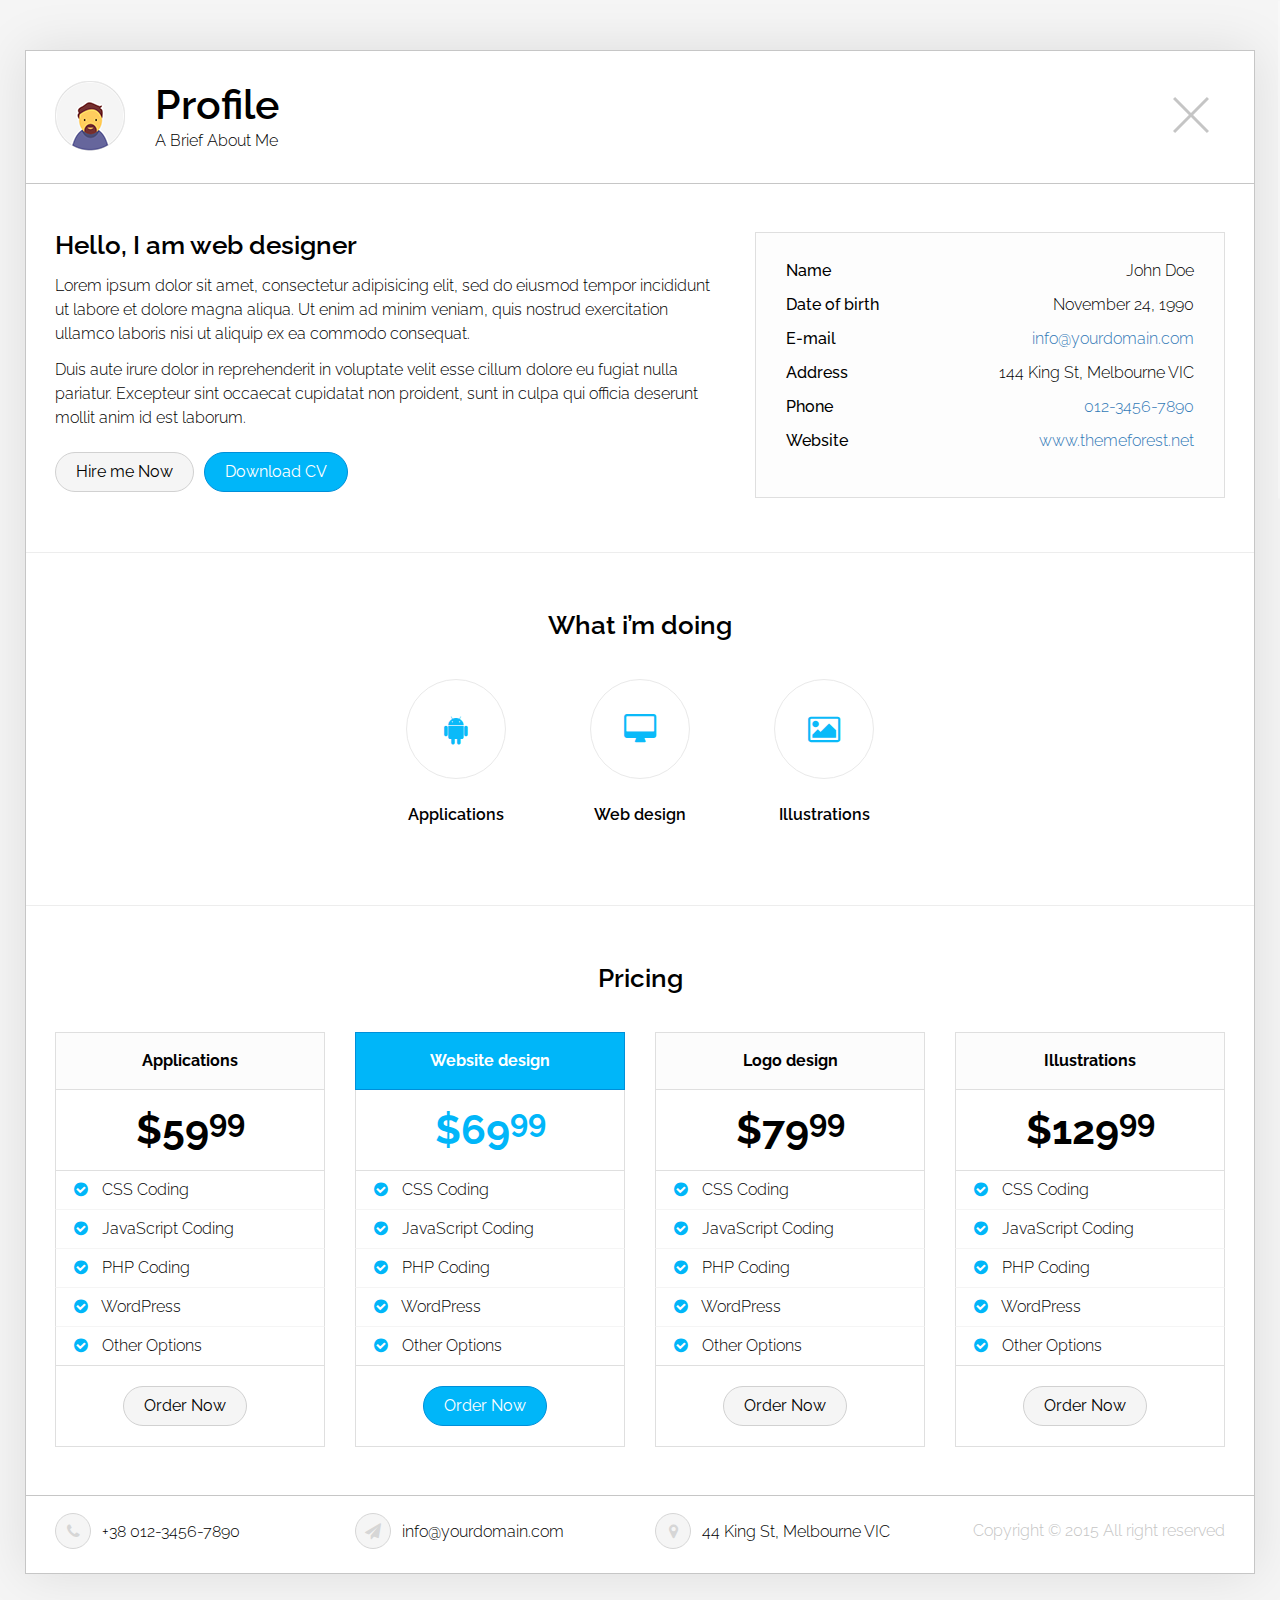
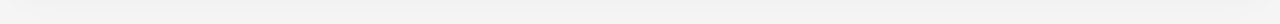
<file: profile.html>
<!DOCTYPE html>
<!--[if lt IE 7 ]><html class="ie ie6" lang="en"> <![endif]-->
<!--[if IE 7 ]><html class="ie ie7" lang="en"> <![endif]-->
<!--[if IE 8 ]><html class="ie ie8" lang="en"> <![endif]-->
<!--[if (gte IE 9)|!(IE)]><!-->
<html lang="en"> <!--<![endif]-->

<head>
    <meta charset="utf-8" />
    <title>Profile | ukieCard</title>
    <meta name="author" content="ukieweb" />
    <meta name="keywords" content="ukieCard, css3, template, html5 template" />
    <meta name="description" content="ukieCard - Personal Vcard & Resume HTML Template" />
    <meta name="viewport" content="width=device-width, initial-scale=1, maximum-scale=1" />
    <!-- Font Awesome -->
    <link type="text/css" media="all" href="assets/fonts/font-awesome/css/font-awesome.min.css" rel="stylesheet" />
    <!-- Libs CSS -->
    <link type="text/css" media="all" href="assets/boostrap-files/css/bootstrap.min.css" rel="stylesheet" />
    <!-- Animate CSS -->
    <link type="text/css" media="all" href="assets/css/animate.css" rel="stylesheet" />
    <!-- Template CSS -->
    <link type="text/css" media="all" href="assets/css/style.css" rel="stylesheet" />
    <!-- Switcher CSS -->
    <link href="assets/css/colour-scheme/color-blue.css" rel="stylesheet" type="text/css" data-color="color-blue" media="all" id="stylesheet-new">
    <!-- Responsive CSS -->
    <link type="text/css" media="all" href="assets/css/respons.css" rel="stylesheet" />
    <!-- Favicons -->
    <link rel="apple-touch-icon" sizes="144x144" href="assets/img/favicons/apple-touch-icon-144x144.png" />
    <link rel="apple-touch-icon" sizes="114x114" href="assets/img/favicons/apple-touch-icon-114x114.png" />
    <link rel="apple-touch-icon" sizes="72x72" href="assets/img/favicons/apple-touch-icon-72x72.png" />
    <link rel="apple-touch-icon" href="assets/img/favicons/apple-touch-icon.png" />
    <link rel="shortcut icon" href="assets/img/favicons/favicon.png" />
    <!-- Google Fonts -->
    <link href='https://fonts.googleapis.com/css?family=Raleway:400,100,100italic,200,200italic,300,300italic,400italic,500,500italic,600,600italic,700,700italic,800,800italic,900,900italic' rel='stylesheet' type='text/css'>

</head>
<body>

<!-- Load page -->
<div class="animationload">
    <div class="loader"></div>
</div>
<!-- End load page -->

<div id="wraper">

    <!-- Start Head section -->
    <header class="head">
        <!-- start container -->
        <div class="container">
            <!-- start row -->
            <div class="row">
                <div class="col-xs-8 col-sm-11 col-lg-11">
                    <img class="logo-page" src="./assets/img/profile_l.png" alt="Ukieweb">
                    <!-- Title Page -->
                    <h2 class="title">Profile</h2>
                    <!-- Description Page -->
                    <h4 class="sub-title">A Brief About Me</h4>
                </div>
                <div class="col-xs-4 col-sm-1 col-lg-1 text-right">
                    <a href="index.html" class="btn-close hover-animate"></a>
                </div>
            </div>
            <!-- end row -->
        </div>
        <!-- end container -->
    </header>
    <!-- End Head section -->

    <!-- Start Content section -->
    <section class="content border-bottom padding-block">
        <!-- start container -->
        <div class="container">
            <!-- start row -->
            <div class="row">
                <div class="col-xs-12 col-sm-12 col-lg-7">
                    <h3 class="title">Hello, I am web designer</h3>
                    <p>Lorem ipsum dolor sit amet, consectetur adipisicing elit, sed do eiusmod tempor incididunt
                        ut labore et dolore magna aliqua. Ut enim ad minim veniam, quis nostrud exercitation
                        ullamco laboris nisi ut aliquip ex ea commodo consequat.</p>
                    <p>Duis aute irure dolor in reprehenderit in voluptate velit esse cillum dolore eu fugiat nulla
                        pariatur. Excepteur sint occaecat cupidatat non proident, sunt in culpa qui officia deserunt
                        mollit anim id est laborum.</p>
                    <p>
                        <a href="#" class="btn hover-animate">Hire me Now</a><a href="#" class="btn btn-color hover-animate">Download CV</a>
                    </p>
                </div>
                <div class="col-xs-12 col-sm-12 col-lg-5">
                    <div class="block-grey">
                        <table>
                            <tr>
                                <td class="font-weight-m">Name</td>
                                <td class="text-right">John Doe</td>
                            </tr>
                            <tr>
                                <td class="font-weight-m">Date of birth</td>
                                <td class="text-right">November 24, 1990</td>
                            </tr>
                            <tr>
                                <td class="font-weight-m">E-mail</td>
                                <td class="text-right"><a href="mailto:info@yourdomain.com">info@yourdomain.com</a></td>
                            </tr>
                            <tr>
                                <td class="font-weight-m">Address</td>
                                <td class="text-right">144 King St, Melbourne VIC</td>
                            </tr>
                            <tr>
                                <td class="font-weight-m">Phone</td>
                                <td class="text-right"><a href="tel:01234567890">012-3456-7890</a></td>
                            </tr>
                            <tr>
                                <td class="font-weight-m">Website</td>
                                <td class="text-right"><a href="www.themeforest.net">www.themeforest.net</a></td>
                            </tr>
                        </table>
                    </div>
                </div>
            </div>
            <!-- end row -->
        </div>
        <!-- end container -->
    </section>
    <!-- End Content section -->

    <!-- Start Info section -->
    <section class="info border-bottom padding-block text-center">
        <!-- start container -->
        <div class="container">
            <!-- start row -->
            <div class="row">
                <div class="col-xs-12 col-sm-12 col-lg-12">
                    <h3 class="title">What i’m doing</h3>
                </div>
            </div>
            <!-- end row -->
            <!-- start row -->
            <div class="row">
                <div class="col-xs-12 col-sm-12 col-lg-12">
                    <div class="circle-block ">
                        <span class="icon hover-animate"><i class="fa fa-android"></i></span>
                        <span class="name hover-animate">Applications</span>
                    </div>
                    <div class="circle-block">
                        <span class="icon hover-animate"><i class="fa fa-desktop"></i></span>
                        <span class="name hover-animate">Web design</span>
                    </div>
                    <div class="circle-block">
                        <span class="icon hover-animate"><i class="fa fa-photo"></i></span>
                        <span class="name hover-animate">Illustrations</span>
                    </div>
                </div>
            </div>
            <!-- end row -->
        </div>
        <!-- end container -->
    </section>
    <!-- End Info section -->

    <!-- Start Pricing section -->
    <section class="pricing padding-block text-center">
        <!-- start container -->
        <div class="container">
            <!-- start row -->
            <div class="row">
                <div class="col-xs-12 col-sm-12 col-lg-12">
                    <h3 class="title">Pricing</h3>
                </div>
            </div>
            <!-- end row -->
            <!-- start row -->
            <div class="row">
                <div class="col-xs-12 col-sm-6 col-lg-3">
                    <div class="table-pricing">
                        <div class="header-pricing">Applications</div>
                        <div class="price-pricing">
                            $59<sup>99</sup>
                        </div>
                        <div class="properties-pricing">
                            <ul>
                                <li>
                                    <span class="arrow-check"><i class="fa fa-check-circle"></i></span>
                                    CSS Coding
                                </li>
                                <li>
                                    <span class="arrow-check"><i class="fa fa-check-circle"></i></span>
                                    JavaScript Coding
                                </li>
                                <li>
                                    <span class="arrow-check"><i class="fa fa-check-circle"></i></span>
                                    PHP Coding
                                </li>
                                <li>
                                    <span class="arrow-check"><i class="fa fa-check-circle"></i></span>
                                    WordPress
                                </li>
                                <li>
                                    <span class="arrow-check"><i class="fa fa-check-circle"></i></span>
                                    Other Options
                                </li>
                            </ul>
                        </div>
                        <div class="footer-pricing">
                            <a href="#" class="btn hover-animate">Order Now</a>
                        </div>
                    </div>
                </div>
                <div class="col-xs-12 col-sm-6 col-lg-3">
                    <div class="table-pricing best-pricing">
                        <div class="header-pricing">Website design</div>
                        <div class="price-pricing">
                            $69<sup>99</sup>
                        </div>
                        <div class="properties-pricing">
                            <ul>
                                <li>
                                    <span class="arrow-check"><i class="fa fa-check-circle"></i></span>
                                    CSS Coding
                                </li>
                                <li>
                                    <span class="arrow-check"><i class="fa fa-check-circle"></i></span>
                                    JavaScript Coding
                                </li>
                                <li>
                                    <span class="arrow-check"><i class="fa fa-check-circle"></i></span>
                                    PHP Coding
                                </li>
                                <li>
                                    <span class="arrow-check"><i class="fa fa-check-circle"></i></span>
                                    WordPress
                                </li>
                                <li>
                                    <span class="arrow-check"><i class="fa fa-check-circle"></i></span>
                                    Other Options
                                </li>
                            </ul>
                        </div>
                        <div class="footer-pricing">
                            <a href="#" class="btn btn-color hover-animate">Order Now</a>
                        </div>
                    </div>
                </div>
                <div class="col-xs-12 col-sm-6 col-lg-3">
                    <div class="table-pricing">
                        <div class="header-pricing">Logo design</div>
                        <div class="price-pricing">
                            $79<sup>99</sup>
                        </div>
                        <div class="properties-pricing">
                            <ul>
                                <li>
                                    <span class="arrow-check"><i class="fa fa-check-circle"></i></span>
                                    CSS Coding
                                </li>
                                <li>
                                    <span class="arrow-check"><i class="fa fa-check-circle"></i></span>
                                    JavaScript Coding
                                </li>
                                <li>
                                    <span class="arrow-check"><i class="fa fa-check-circle"></i></span>
                                    PHP Coding
                                </li>
                                <li>
                                    <span class="arrow-check"><i class="fa fa-check-circle"></i></span>
                                    WordPress
                                </li>
                                <li>
                                    <span class="arrow-check"><i class="fa fa-check-circle"></i></span>
                                    Other Options
                                </li>
                            </ul>
                        </div>
                        <div class="footer-pricing">
                            <a href="#" class="btn hover-animate">Order Now</a>
                        </div>
                    </div>
                </div>
                <div class="col-xs-12 col-sm-6 col-lg-3">
                    <div class="table-pricing">
                        <div class="header-pricing">Illustrations</div>
                        <div class="price-pricing">
                            $129<sup>99</sup>
                        </div>
                        <div class="properties-pricing">
                            <ul>
                                <li>
                                    <span class="arrow-check"><i class="fa fa-check-circle"></i></span>
                                    CSS Coding
                                </li>
                                <li>
                                    <span class="arrow-check"><i class="fa fa-check-circle"></i></span>
                                    JavaScript Coding
                                </li>
                                <li>
                                    <span class="arrow-check"><i class="fa fa-check-circle"></i></span>
                                    PHP Coding
                                </li>
                                <li>
                                    <span class="arrow-check"><i class="fa fa-check-circle"></i></span>
                                    WordPress
                                </li>
                                <li>
                                    <span class="arrow-check"><i class="fa fa-check-circle"></i></span>
                                    Other Options
                                </li>
                            </ul>
                        </div>
                        <div class="footer-pricing">
                            <a href="#" class="btn hover-animate">Order Now</a>
                        </div>
                    </div>
                </div>
            </div>
            <!-- end row -->
        </div>
        <!-- end container -->
    </section>
    <!-- End Pricing section -->

    <!-- Start Footer section -->
    <footer class="footer">
        <!-- start container -->
        <div class="container">
            <!-- start row -->
            <div class="row">
                <!-- start phone number -->
                <div class="col-xs-12 col-sm-6 col-lg-3">
                    <a href="#" class="hover-animate">
                        <span class="ukie-icons hover-animate"><i class="fa fa-phone"></i></span> +38 012-3456-7890
                    </a>
                </div>
                <!-- end phone number -->
                <!-- start email -->
                <div class="col-xs-12 col-sm-6 col-lg-3">
                    <a href="#" class="hover-animate">
                        <span class="ukie-icons hover-animate"><i class="fa fa-paper-plane"></i></span> info@yourdomain.com
                    </a>
                </div>
                <!-- end email -->
                <!-- start address -->
                <div class="col-xs-12 col-sm-6 col-lg-3">
                    <a href="#" class="hover-animate">
                        <span class="ukie-icons hover-animate"><i class="fa fa-map-marker"></i></span> 44 King St, Melbourne VIC
                    </a>
                </div>
                <!-- end address -->
                <!-- start Copyright -->
                <div class="col-xs-12 col-sm-6 col-lg-3 text-right">
                    <span class="copyright">Copyright © 2015 All right reserved</span>
                </div>
                <!-- end Copyright -->
            </div>
            <!-- end row -->
        </div>
        <!-- end container -->
    </footer>
    <!-- End Footer section -->

</div>

<!-- Scroll to Top -->
<a href="#" class="btn scrollToTop"><i class="fa fa-angle-up"></i></a>
<!-- End Scroll to Top -->

<!-- Scripts -->
<script src="assets/js/jquery-1.11.2.min.js" type="text/javascript"></script>
<script src="assets/boostrap-files/js/bootstrap.min.js" type="text/javascript"></script>
<script src="assets/js/jquery.appear.js" type="text/javascript"></script>
<script src="assets/js/jquery.nicescroll.min.js" type="text/javascript"></script>
<script src="assets/js/jquery.mixitup.min.js" type="text/javascript"></script>
<script src="assets/js/jquery.magnific-popup.min.js" type="text/javascript"></script>
<script src="assets/js/owl.carousel.min.js" type="text/javascript"></script>
<script src="assets/js/jquery.inview.min.js" type="text/javascript"></script>
<script src="assets/js/jquery.knob.min.js" type="text/javascript"></script>
<script src="assets/js/jquery.cookie.js" type="text/javascript"></script>
<script src="assets/js/scripts.js" type="text/javascript"></script>

</body>
</html>
</file>
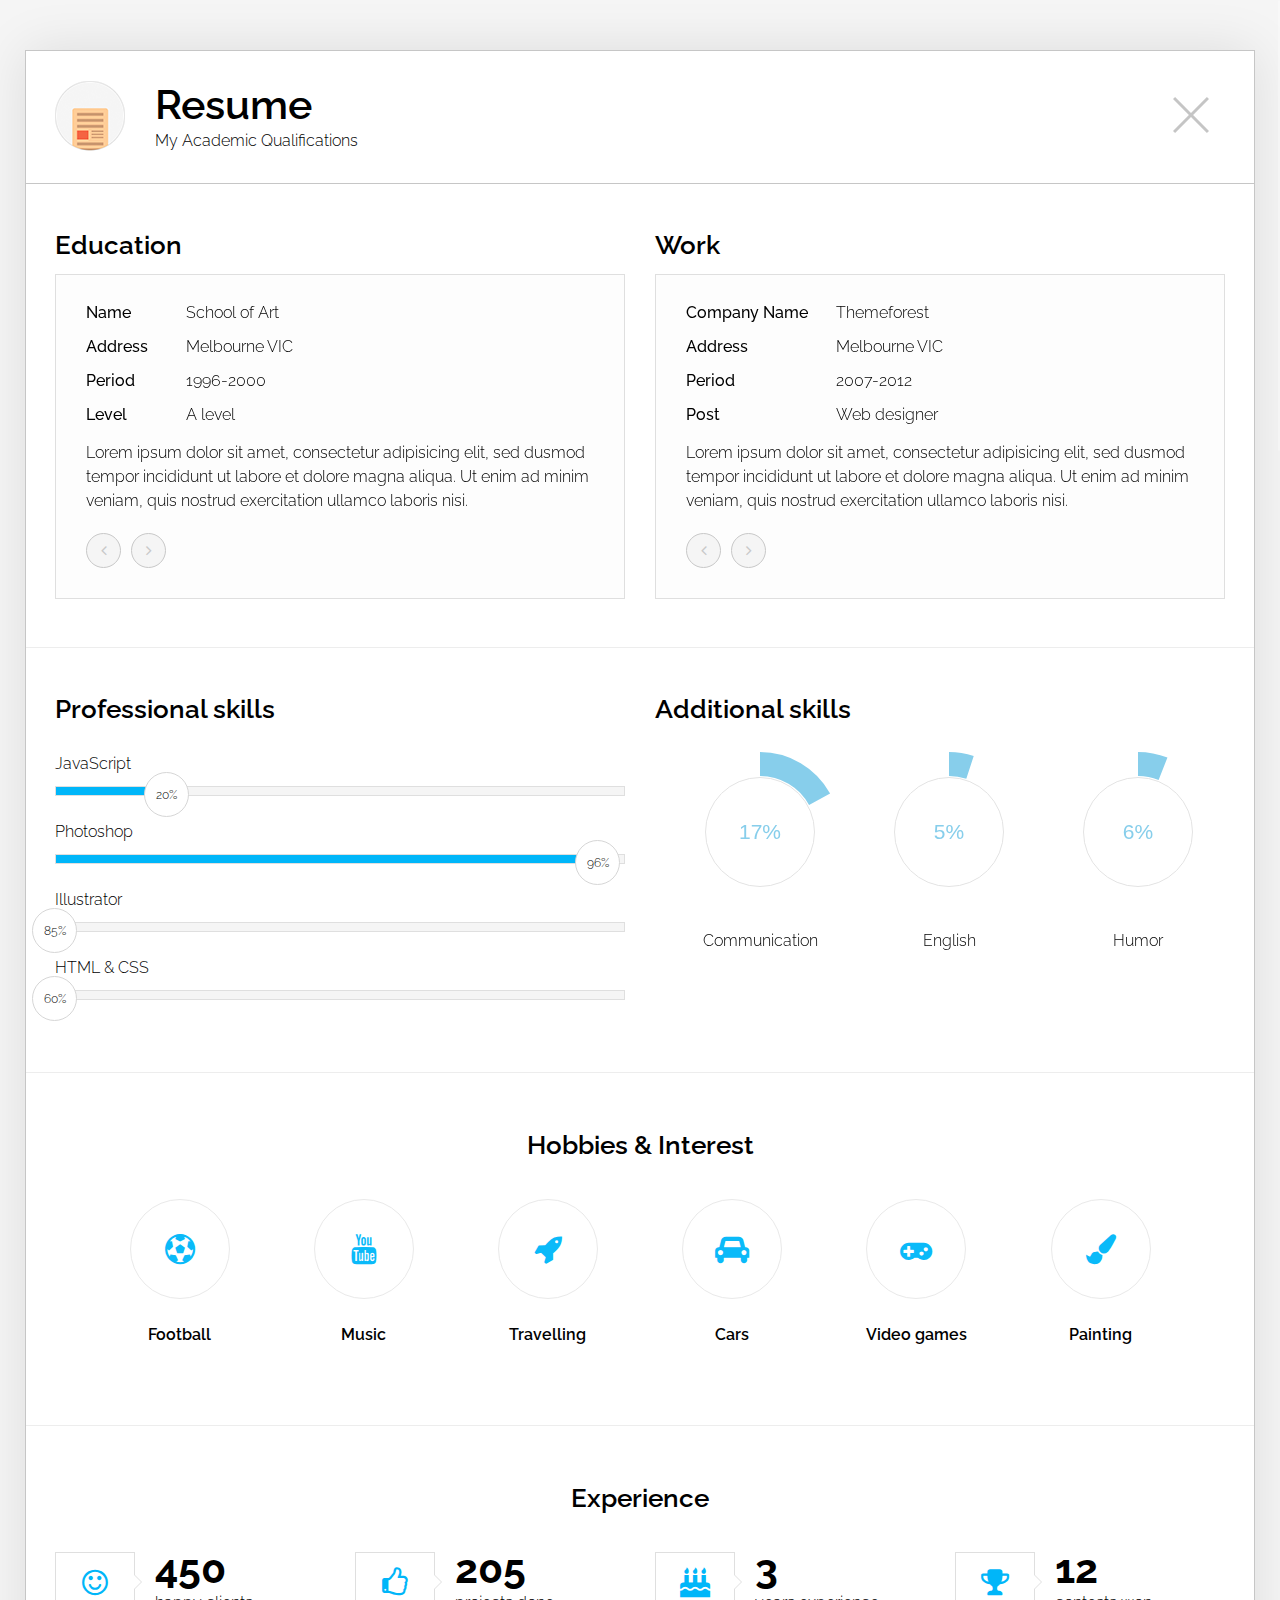
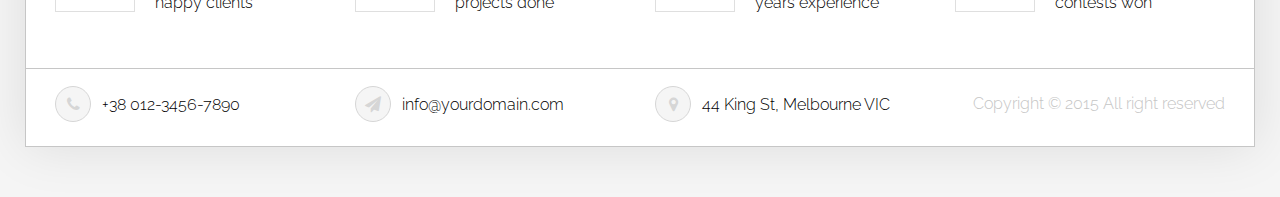
<file: resume.html>
<!DOCTYPE html>
<!--[if lt IE 7 ]><html class="ie ie6" lang="en"> <![endif]-->
<!--[if IE 7 ]><html class="ie ie7" lang="en"> <![endif]-->
<!--[if IE 8 ]><html class="ie ie8" lang="en"> <![endif]-->
<!--[if (gte IE 9)|!(IE)]><!-->
<html lang="en"> <!--<![endif]-->

<head>
    <meta charset="utf-8" />
    <title>Luke Lappen | Web Developer</title>
    <meta name="author" content="ukieweb" />
    <meta name="keywords" content="ukieCard, css3, template, html5 template" />
    <meta name="description" content="ukieCard - Personal Vcard & Resume HTML Template" />
    <meta name="viewport" content="width=device-width, initial-scale=1, maximum-scale=1" />
    <!-- Font Awesome -->
    <link type="text/css" media="all" href="assets/fonts/font-awesome/css/font-awesome.min.css" rel="stylesheet" />
    <!-- Libs CSS -->
    <link type="text/css" media="all" href="assets/boostrap-files/css/bootstrap.min.css" rel="stylesheet" />
    <!-- Important Owl stylesheet -->
    <link rel="stylesheet" href="assets/css/owl.carousel.css">
    <!-- Default Theme -->
    <link rel="stylesheet" href="assets/css/owl.theme.css">
    <!-- Animate CSS -->
    <link type="text/css" media="all" href="assets/css/animate.css" rel="stylesheet" />
    <!-- Template CSS -->
    <link type="text/css" media="all" href="assets/css/style.css" rel="stylesheet" />
    <!-- Switcher CSS -->
    <link href="assets/css/colour-scheme/color-blue.css" rel="stylesheet" type="text/css" data-color="color-blue" media="all" id="stylesheet-new">
    <!-- Responsive CSS -->
    <link type="text/css" media="all" href="assets/css/respons.css" rel="stylesheet" />
    <!-- Favicons -->
    <link rel="apple-touch-icon" sizes="144x144" href="assets/img/favicons/apple-touch-icon-144x144.png" />
    <link rel="apple-touch-icon" sizes="114x114" href="assets/img/favicons/apple-touch-icon-114x114.png" />
    <link rel="apple-touch-icon" sizes="72x72" href="assets/img/favicons/apple-touch-icon-72x72.png" />
    <link rel="apple-touch-icon" href="assets/img/favicons/apple-touch-icon.png" />
    <link rel="shortcut icon" href="assets/img/favicons/favicon.png" />
    <!-- Google Fonts -->
    <link href='https://fonts.googleapis.com/css?family=Raleway:400,100,100italic,200,200italic,300,300italic,400italic,500,500italic,600,600italic,700,700italic,800,800italic,900,900italic' rel='stylesheet' type='text/css'>

</head>
<body>

<!-- Load page -->
<div class="animationload">
    <div class="loader"></div>
</div>
<!-- End load page -->

<div id="wraper">

    <!-- Start Head section -->
    <header class="head">
        <!-- start container -->
        <div class="container">
            <!-- start row -->
            <div class="row">
                <div class="col-xs-8 col-sm-11 col-lg-11">
                    <img class="logo-page" src="./assets/img/resume_l.png" alt="Ukieweb">
                    <!-- Title Page -->
                    <h2 class="title">Resume</h2>
                    <!-- Description Page -->
                    <h4 class="sub-title">My Academic Qualifications</h4>
                </div>
                <div class="col-xs-4 col-sm-1 col-lg-1 text-right">
                    <a href="index.html" class="btn-close hover-animate"></a>
                </div>
            </div>
            <!-- end row -->
        </div>
        <!-- end container -->
    </header>
    <!-- End Head section -->

    <!-- Start Content section -->
    <section class="content padding-block border-bottom">
        <!-- start container -->
        <div class="container">
            <!-- start row -->
            <div class="row">
                <div class="col-xs-12 col-sm-12 col-lg-6">
                    <h3 class="title title-resume">Education</h3>
                    <div class="block-grey">
                        <div id="education-slider" class="owl-carousel owl-theme">
                            <div class="item">
                                <table>
                                    <tr>
                                        <td class="font-weight-m width-td">Name</td>
                                        <td>School of Art</td>
                                    </tr>
                                    <tr>
                                        <td class="font-weight-m">Address</td>
                                        <td>Melbourne VIC</td>
                                    </tr>
                                    <tr>
                                        <td class="font-weight-m">Period</td>
                                        <td>1996-2000</td>
                                    </tr>
                                    <tr>
                                        <td class="font-weight-m">Level</td>
                                        <td>A level</td>
                                    </tr>
                                </table>
                                <p>Lorem ipsum dolor sit amet, consectetur adipisicing elit, sed dusmod
                                    tempor incididunt ut labore et dolore magna aliqua. Ut enim ad minim
                                    veniam, quis nostrud exercitation ullamco laboris nisi.
                                </p>
                            </div>
                            <div class="item">
                                <table>
                                    <tr>
                                        <td class="font-weight-m width-td">Name</td>
                                        <td>School of Art</td>
                                    </tr>
                                    <tr>
                                        <td class="font-weight-m">Address</td>
                                        <td>Melbourne VIC</td>
                                    </tr>
                                    <tr>
                                        <td class="font-weight-m">Period</td>
                                        <td>1996-2000</td>
                                    </tr>
                                    <tr>
                                        <td class="font-weight-m">Level</td>
                                        <td>A level</td>
                                    </tr>
                                </table>
                                <p>Lorem ipsum dolor sit amet, consectetur adipisicing elit, sed dusmod
                                    tempor incididunt ut labore et dolore magna aliqua. Ut enim ad minim
                                    veniam, quis nostrud exercitation ullamco laboris nisi.
                                </p>
                            </div>
                            <div class="item">
                                <table>
                                    <tr>
                                        <td class="font-weight-m width-td">Name</td>
                                        <td>School of Art</td>
                                    </tr>
                                    <tr>
                                        <td class="font-weight-m">Address</td>
                                        <td>Melbourne VIC</td>
                                    </tr>
                                    <tr>
                                        <td class="font-weight-m">Period</td>
                                        <td>1996-2000</td>
                                    </tr>
                                    <tr>
                                        <td class="font-weight-m">Level</td>
                                        <td>A level</td>
                                    </tr>
                                </table>
                                <p>Lorem ipsum dolor sit amet, consectetur adipisicing elit, sed dusmod
                                    tempor incididunt ut labore et dolore magna aliqua. Ut enim ad minim
                                    veniam, quis nostrud exercitation ullamco laboris nisi.
                                </p>
                            </div>
                        </div>
                    </div>
                </div>
                <div class="col-xs-12 col-sm-12 col-lg-6">
                    <h3 class="title title-resume">Work</h3>
                    <div class="block-grey">
                        <div id="work-slider" class="owl-carousel owl-theme">
                            <div class="item">
                                <table>
                                    <tr>
                                        <td class="font-weight-m width-td1">Company Name</td>
                                        <td>Themeforest</td>
                                    </tr>
                                    <tr>
                                        <td class="font-weight-m">Address</td>
                                        <td>Melbourne VIC</td>
                                    </tr>
                                    <tr>
                                        <td class="font-weight-m">Period</td>
                                        <td>2007-2012</td>
                                    </tr>
                                    <tr>
                                        <td class="font-weight-m">Post</td>
                                        <td>Web designer</td>
                                    </tr>
                                </table>
                                <p>Lorem ipsum dolor sit amet, consectetur adipisicing elit, sed dusmod
                                    tempor incididunt ut labore et dolore magna aliqua. Ut enim ad minim
                                    veniam, quis nostrud exercitation ullamco laboris nisi.
                                </p>
                            </div>
                            <div class="item">
                                <table>
                                    <tr>
                                        <td class="font-weight-m width-td1">Company Name</td>
                                        <td>Themeforest</td>
                                    </tr>
                                    <tr>
                                        <td class="font-weight-m">Address</td>
                                        <td>Melbourne VIC</td>
                                    </tr>
                                    <tr>
                                        <td class="font-weight-m">Period</td>
                                        <td>2012-2015</td>
                                    </tr>
                                    <tr>
                                        <td class="font-weight-m">Post</td>
                                        <td>Web designer</td>
                                    </tr>
                                </table>
                                <p>Lorem ipsum dolor sit amet, consectetur adipisicing elit, sed dusmod
                                    tempor incididunt ut labore et dolore magna aliqua. Ut enim ad minim
                                    veniam, quis nostrud exercitation ullamco laboris nisi.
                                </p>
                            </div>

                        </div>
                    </div>
                </div>
            </div>
            <!-- end row -->
        </div>
        <!-- end container -->
    </section>
    <!-- End Content section -->


    <!-- Start Skills section -->
    <section class="skills border-bottom padding-block">
        <!-- start container -->
        <div class="container">
            <!-- start row -->
            <div class="row">
                <div class="col-xs-12 col-sm-12 col-lg-6">
                    <h3 class="title title-skills">Professional skills</h3>

                    <label class="progress-bar-label">JavaScript</label>
                    <div class="progress">
                        <div class="progress-bar" role="progressbar" aria-valuenow="20" aria-valuemin="0" aria-valuemax="100">
                            <span>20%</span>
                        </div>
                    </div>

                    <label class="progress-bar-label">Photoshop</label>
                    <div class="progress">
                        <div class="progress-bar" role="progressbar" aria-valuenow="96" aria-valuemin="0" aria-valuemax="100">
                            <span>96%</span>
                        </div>
                    </div>

                    <label class="progress-bar-label">Illustrator</label>
                    <div class="progress">
                        <div class="progress-bar" role="progressbar" aria-valuenow="85" aria-valuemin="0" aria-valuemax="100">
                            <span>85%</span>
                        </div>
                    </div>

                    <label class="progress-bar-label">HTML &amp; CSS</label>
                    <div class="progress">
                        <div class="progress-bar" role="progressbar" aria-valuenow="60" aria-valuemin="0" aria-valuemax="100">
                            <span>60%</span>
                        </div>
                    </div>

                </div>
                <div class="col-xs-12 col-sm-12 col-lg-6">
                    <h3 class="title title-skills">Additional skills</h3>

                    <div class="circle-progress-block">
                        <div class="circle-progress">
                            <input type="text" class="dial" value="43" data-color="#00b6f9" data-from="0" data-to="99" />
                        </div>
                        <label class="circle-progress-label">Communication</label>
                    </div>

                    <div class="circle-progress-block">
                        <div class="circle-progress">
                            <input type="text" class="dial" value="62" data-color="#00b6f9" data-from="0" data-to="99" />
                        </div>
                        <label class="circle-progress-label">English</label>
                    </div>

                    <div class="circle-progress-block">
                        <div class="circle-progress">
                            <input type="text" class="dial" value="78" data-color="#00b6f9" data-from="0" data-to="99" />
                        </div>
                        <label class="circle-progress-label">Humor</label>
                    </div>

                </div>
            </div>
            <!-- end row -->
        </div>
        <!-- end container -->
    </section>
    <!-- End Skills section -->


    <!-- Start Info section -->
    <section class="info border-bottom padding-block text-center">
        <!-- start container -->
        <div class="container">
            <!-- start row -->
            <div class="row">
                <div class="col-xs-12 col-sm-12 col-lg-12">
                    <h3 class="title">Hobbies &amp; Interest</h3>
                </div>
            </div>
            <!-- end row -->
            <!-- start row -->
            <div class="row">
                <div class="col-xs-12 col-sm-12 col-lg-12">
                    <div class="circle-block ">
                        <span class="icon hover-animate"><i class="fa fa-futbol-o"></i></span>
                        <span class="name hover-animate">Football</span>
                    </div>
                    <div class="circle-block">
                        <span class="icon hover-animate"><i class="fa fa-youtube"></i></span>
                        <span class="name hover-animate">Music</span>
                    </div>
                    <div class="circle-block">
                        <span class="icon hover-animate"><i class="fa fa-rocket"></i></span>
                        <span class="name hover-animate">Travelling</span>
                    </div>
                    <div class="circle-block">
                        <span class="icon hover-animate"><i class="fa fa-car"></i></span>
                        <span class="name hover-animate">Cars</span>
                    </div>
                    <div class="circle-block">
                        <span class="icon hover-animate"><i class="fa fa-gamepad"></i></span>
                        <span class="name hover-animate">Video games</span>
                    </div>
                    <div class="circle-block">
                        <span class="icon hover-animate"><i class="fa fa-paint-brush"></i></span>
                        <span class="name hover-animate">Painting</span>
                    </div>
                </div>
            </div>
            <!-- end row -->
        </div>
        <!-- end container -->
    </section>
    <!-- End Info section -->

    <!-- Start Info section -->
    <section class="info padding-block text-center">
        <!-- start container -->
        <div class="container">
            <!-- start row -->
            <div class="row">
                <div class="col-xs-12 col-sm-12 col-lg-12">
                    <h3 class="title">Experience</h3>
                </div>
            </div>
            <!-- end row -->
            <!-- start row -->
            <div class="row count">
                <div class="col-xs-12 col-sm-6 col-lg-3">
                    <div class="total-numbers" data-perc="900">
                        <div class="iconspace"><i class="fa fa-smile-o"></i></div>
                        <div class="info-text">
                            <span class="sum">450</span>
                            happy clients
                        </div>
                    </div>
                </div>
                <div class="col-xs-12 col-sm-6 col-lg-3">
                    <div class="total-numbers" data-perc="900">
                        <div class="iconspace"><i class="fa fa-thumbs-o-up"></i></div>
                        <div class="info-text">
                            <span class="sum">205</span>
                            projects done
                        </div>
                    </div>
                </div>
                <div class="col-xs-12 col-sm-6 col-lg-3">
                    <div class="total-numbers" data-perc="900">
                        <div class="iconspace"><i class="fa fa-birthday-cake"></i></div>
                        <div class="info-text">
                            <span class="sum">3</span>
                            years experience
                        </div>
                    </div>
                </div>
                <div class="col-xs-12 col-sm-6 col-lg-3">
                    <div class="total-numbers" data-perc="900">
                        <div class="iconspace"><i class="fa fa-trophy"></i></div>
                        <div class="info-text">
                            <span class="sum">12</span>
                            contests won
                        </div>
                    </div>
                </div>
            </div>
            <!-- end row -->
        </div>
        <!-- end container -->
    </section>
    <!-- End Info section -->

    <!-- Start Footer section -->
    <footer class="footer">
        <!-- start container -->
        <div class="container">
            <!-- start row -->
            <div class="row">
                <!-- start phone number -->
                <div class="col-xs-12 col-sm-6 col-lg-3">
                    <a href="#" class="hover-animate">
                        <span class="ukie-icons hover-animate"><i class="fa fa-phone"></i></span> +38 012-3456-7890
                    </a>
                </div>
                <!-- end phone number -->
                <!-- start email -->
                <div class="col-xs-12 col-sm-6 col-lg-3">
                    <a href="#" class="hover-animate">
                        <span class="ukie-icons hover-animate"><i class="fa fa-paper-plane"></i></span> info@yourdomain.com
                    </a>
                </div>
                <!-- end email -->
                <!-- start address -->
                <div class="col-xs-12 col-sm-6 col-lg-3">
                    <a href="#" class="hover-animate">
                        <span class="ukie-icons hover-animate"><i class="fa fa-map-marker"></i></span> 44 King St, Melbourne VIC
                    </a>
                </div>
                <!-- end address -->
                <!-- start Copyright -->
                <div class="col-xs-12 col-sm-6 col-lg-3 text-right">
                    <span class="copyright">Copyright © 2015 All right reserved</span>
                </div>
                <!-- end Copyright -->
            </div>
            <!-- end row -->
        </div>
        <!-- end container -->
    </footer>
    <!-- End Footer section -->

</div>

<!-- Scroll to Top -->
<a href="#" class="btn scrollToTop"><i class="fa fa-angle-up"></i></a>
<!-- End Scroll to Top -->

<!-- Scripts -->
<script src="assets/js/jquery-1.11.2.min.js" type="text/javascript"></script>
<script src="assets/boostrap-files/js/bootstrap.min.js" type="text/javascript"></script>
<script src="assets/js/jquery.countTo.js" type="text/javascript"></script>
<script src="assets/js/jquery.appear.js" type="text/javascript"></script>
<script src="assets/js/jquery.nicescroll.min.js" type="text/javascript"></script>
<script src="assets/js/jquery.mixitup.min.js" type="text/javascript"></script>
<script src="assets/js/jquery.magnific-popup.min.js" type="text/javascript"></script>
<script src="assets/js/owl.carousel.min.js" type="text/javascript"></script>
<script src="assets/js/jquery.inview.min.js" type="text/javascript"></script>
<script src="assets/js/jquery.knob.min.js" type="text/javascript"></script>
<script src="assets/js/jquery.cookie.js" type="text/javascript"></script>
<script src="assets/js/scripts.js" type="text/javascript"></script>

</body>
</html>
</file>
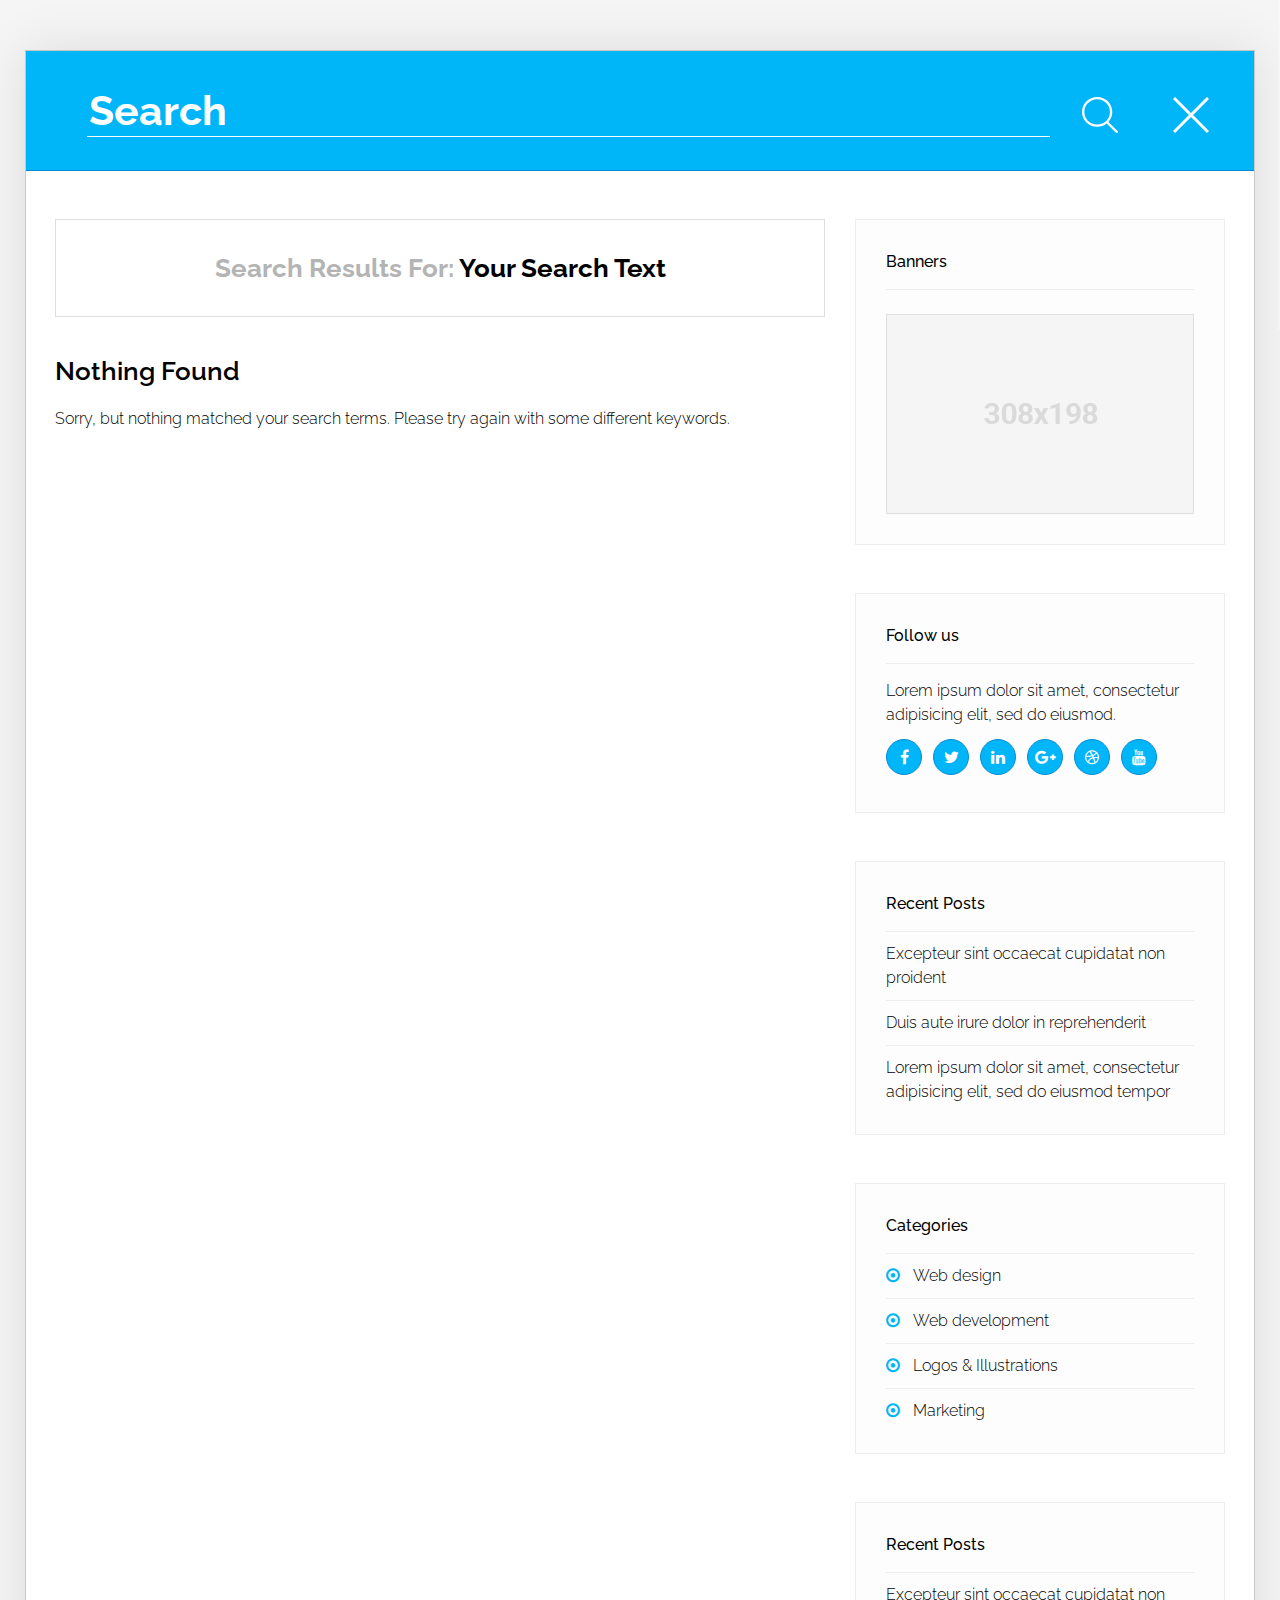
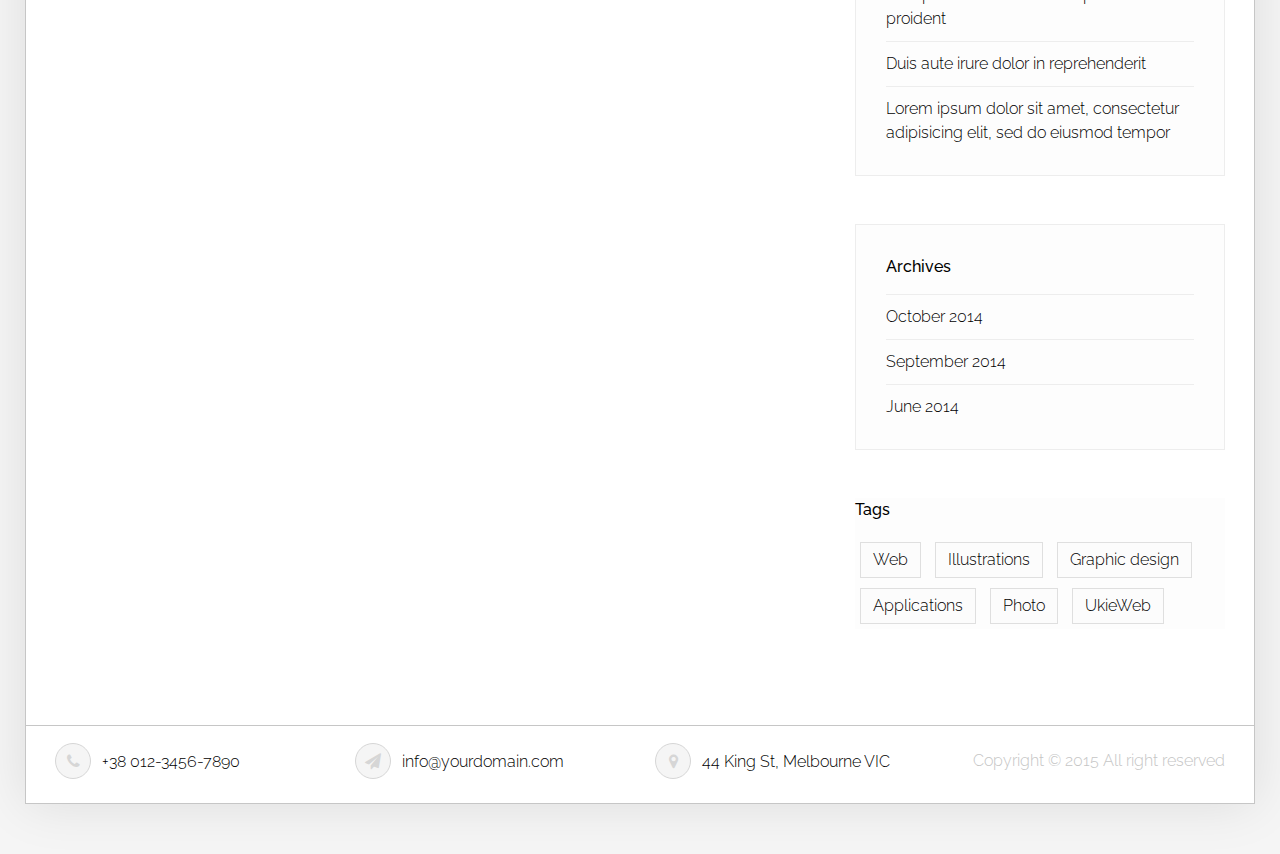
<file: search.html>
<!DOCTYPE html>
<!--[if lt IE 7 ]><html class="ie ie6" lang="en"> <![endif]-->
<!--[if IE 7 ]><html class="ie ie7" lang="en"> <![endif]-->
<!--[if IE 8 ]><html class="ie ie8" lang="en"> <![endif]-->
<!--[if (gte IE 9)|!(IE)]><!-->
<html lang="en"> <!--<![endif]-->

<head>
    <meta charset="utf-8" />
    <title>Search | ukieCard</title>
    <meta name="author" content="ukieweb" />
    <meta name="keywords" content="ukieCard, css3, template, html5 template, search" />
    <meta name="description" content="ukieCard - Personal Vcard & Resume HTML Template" />
    <meta name="viewport" content="width=device-width, initial-scale=1, maximum-scale=1" />
    <!-- Font Awesome -->
    <link type="text/css" media="all" href="assets/fonts/font-awesome/css/font-awesome.min.css" rel="stylesheet" />
    <!-- Libs CSS -->
    <link type="text/css" media="all" href="assets/boostrap-files/css/bootstrap.min.css" rel="stylesheet" />
    <!-- Animate CSS -->
    <link type="text/css" media="all" href="assets/css/animate.css" rel="stylesheet" />
    <!-- Template CSS -->
    <link type="text/css" media="all" href="assets/css/style.css" rel="stylesheet" />
    <!-- Switcher CSS -->
    <link href="assets/css/colour-scheme/color-blue.css" rel="stylesheet" type="text/css" data-color="color-blue" media="all" id="stylesheet-new">
    <!-- Responsive CSS -->
    <link type="text/css" media="all" href="assets/css/respons.css" rel="stylesheet" />
    <!-- Favicons -->
    <link rel="apple-touch-icon" sizes="144x144" href="assets/img/favicons/apple-touch-icon-144x144.png" />
    <link rel="apple-touch-icon" sizes="114x114" href="assets/img/favicons/apple-touch-icon-114x114.png" />
    <link rel="apple-touch-icon" sizes="72x72" href="assets/img/favicons/apple-touch-icon-72x72.png" />
    <link rel="apple-touch-icon" href="assets/img/favicons/apple-touch-icon.png" />
    <link rel="shortcut icon" href="assets/img/favicons/favicon.png" />
    <!-- Google Fonts -->
    <link href='https://fonts.googleapis.com/css?family=Raleway:400,100,100italic,200,200italic,300,300italic,400italic,500,500italic,600,600italic,700,700italic,800,800italic,900,900italic' rel='stylesheet' type='text/css'>

</head>
<body>

<!-- Load page -->
<div class="animationload">
    <div class="loader"></div>
</div>
<!-- End load page -->

<div id="wraper">

    <!-- Start Head section -->
    <header class="head search-head">
        <!-- start container -->
        <div class="container">
            <!-- start row -->
            <div class="row">
                <div class="col-xs-8 col-sm-11 col-lg-11">
                    <form action="" method="">
                        <input type="text" name="search" class="search-input" placeholder="Search" value="" />
                        <input type="submit" class="btn-search" value="" />
                    </form>
                </div>
                <div class="col-xs-4 col-sm-1 col-lg-1 text-right">
                    <a href="index.html" class="btn-close hover-animate"></a>
                </div>
            </div>
            <!-- end row -->
        </div>
        <!-- end container -->
    </header>
    <!-- End Head section -->

    <!-- Start Blog section -->
    <section class="blog padding-block">
        <!-- start container -->
        <div class="container">
            <!-- start row -->
            <div class="row">
                <div class="col-xs-12 col-sm-12 col-lg-8">

                    <div class="search-text-block">
                        <h3><span class="text-grey">Search Results For:</span> Your Search Text</h3>
                    </div>

                    <div class="search-result">
                        <h3>Nothing Found</h3>
                        <p>Sorry, but nothing matched your search terms. Please try again with some different keywords.</p>
                    </div>

                </div>
                <div class="col-xs-12 col-sm-12 col-lg-4">
                    <!-- start slidebar -->

                    <aside class="widget widget-banners">
                        <h3 class="widget-title">Banners</h3>
                        <div class="widget-img">
                            <img src="assets/img/banner.jpg" alt="UKIE WEB banner" />
                        </div>
                    </aside>

                    <aside class="widget widget_follow_us">
                        <h3 class="widget-title">Follow us</h3>
                        <div class="widget-text">
                            <p>Lorem ipsum dolor sit amet, consectetur
                                adipisicing elit, sed do eiusmod.</p>
                            <ul class="animated fadeIn visible" data-animation="fadeIn" data-animation-delay="600">
                                <!-- social icons -->
                                <li><a class="ukie-icons hover-animate" href="#"><i class="fa fa-facebook"></i></a></li>
                                <li><a class="ukie-icons hover-animate" href="#"><i class="fa fa-twitter"></i></a></li>
                                <li><a class="ukie-icons hover-animate" href="#"><i class="fa fa-linkedin"></i></a></li>
                                <li><a class="ukie-icons hover-animate" href="#"><i class="fa fa-google-plus"></i></a></li>
                                <li><a class="ukie-icons hover-animate" href="#"><i class="fa fa-dribbble"></i></a></li>
                                <li><a class="ukie-icons hover-animate" href="#"><i class="fa fa-youtube"></i></a></li>
                                <!--
                                    <li><a class="ukie-icons hover-animate" href="#"><i class="fa fa-behance"></i></a></li>
                                    <li><a class="ukie-icons hover-animate" href="#"><i class="fa fa-pinterest"></i></a></li>
                                    <li><a class="ukie-icons hover-animate" href="#"><i class="fa fa-digg"></i></a></li>
                                    <li><a class="ukie-icons hover-animate" href="#"><i class="fa fa-deviantart"></i></a></li>
                                    <li><a class="ukie-icons hover-animate" href="#"><i class="fa fa-envelope-square"></i></a></li>
                                    <li><a class="ukie-icons hover-animate" href="#"><i class="fa fa-delicious"></i></a></li>
                                    <li><a class="ukie-icons hover-animate" href="#"><i class="fa fa-instagram"></i></a></li>
                                    <li><a class="ukie-icons hover-animate" href="#"><i class="fa fa-dropbox"></i></a></li>
                                    <li><a class="ukie-icons hover-animate" href="#"><i class="fa fa-skype"></i></a></li>
                                    <li><a class="ukie-icons hover-animate" href="#"><i class="fa fa-tumblr"></i></a></li>
                                    <li><a class="ukie-icons hover-animate" href="#"><i class="fa fa-vimeo-square"></i></a></li>
                                    <li><a class="ukie-icons hover-animate" href="#"><i class="fa fa-flickr"></i></a></li>
                                    <li><a class="ukie-icons hover-animate" href="#"><i class="fa fa-github-alt"></i></a></li>
                                    <li><a class="ukie-icons hover-animate" href="#"><i class="fa fa-renren"></i></a></li>
                                    <li><a class="ukie-icons hover-animate" href="#"><i class="fa fa-vk"></i></a></li>
                                    <li><a class="ukie-icons hover-animate" href="#"><i class="fa fa-xing"></i></a></li>
                                    <li><a class="ukie-icons hover-animate" href="#"><i class="fa fa-weibo"></i></a></li>
                                    <li><a class="ukie-icons hover-animate" href="#"><i class="fa fa-rss"></i></a></li>
                                -->
                            </ul>
                        </div>
                    </aside>

                    <aside class="widget widget_recent_entries">
                        <h3 class="widget-title">Recent Posts</h3>
                        <ul>
                            <li><a href="#">Excepteur sint occaecat cupidatat non proident</a></li>
                            <li><a href="#">Duis aute irure dolor in reprehenderit</a></li>
                            <li><a href="#">Lorem ipsum dolor sit amet, consectetur adipisicing elit, sed do eiusmod tempor</a></li>
                        </ul>
                    </aside>

                    <aside class="widget widget_categories">
                        <h3 class="widget-title">Categories</h3>
                        <ul>
                            <li class="cat-item cat-item-6"><a href="#">Web design</a></li>
                            <li class="cat-item cat-item-8"><a href="#">Web development</a></li>
                            <li class="cat-item cat-item-7"><a href="#">Logos & Illustrations</a></li>
                            <li class="cat-item cat-item-1"><a href="#">Marketing</a></li>
                        </ul>
                    </aside>

                    <aside class="widget widget_recent_entries">
                        <h3 class="widget-title">Recent Posts</h3>
                        <ul>
                            <li><a href="#">Excepteur sint occaecat cupidatat non proident</a></li>
                            <li><a href="#">Duis aute irure dolor in reprehenderit</a></li>
                            <li><a href="#">Lorem ipsum dolor sit amet, consectetur adipisicing elit, sed do eiusmod tempor</a></li>
                        </ul>
                    </aside>

                    <aside class="widget widget_archive">
                        <h3 class="widget-title">Archives</h3>
                        <ul>
                            <li><a href="#">October 2014</a></li>
                            <li><a href="#">September 2014</a></li>
                            <li><a href="#">June 2014</a></li>
                        </ul>
                    </aside>

                    <aside class="widget widget_tag_cloud">
                        <h3 class="widget-title">Tags</h3>
                        <div class="tagcloud">
                            <a href="#" class="hover-animate">Web</a>
                            <a href="#" class="hover-animate">Illustrations</a>
                            <a href="#" class="hover-animate">Graphic design</a>
                            <a href="#" class="hover-animate">Applications</a>
                            <a href="#" class="hover-animate">Photo</a>
                            <a href="#" class="hover-animate">UkieWeb</a>
                        </div>
                    </aside>

                    <!-- end slidebar -->
                </div>
            </div>
            <!-- end row -->
        </div>
        <!-- end container -->
    </section>
    <!-- End Blog section -->

    <!-- Start Footer section -->
    <footer class="footer">
        <!-- start container -->
        <div class="container">
            <!-- start row -->
            <div class="row">
                <!-- start phone number -->
                <div class="col-xs-12 col-sm-6 col-lg-3">
                    <a href="#" class="hover-animate">
                        <span class="ukie-icons hover-animate"><i class="fa fa-phone"></i></span> +38 012-3456-7890
                    </a>
                </div>
                <!-- end phone number -->
                <!-- start email -->
                <div class="col-xs-12 col-sm-6 col-lg-3">
                    <a href="#" class="hover-animate">
                        <span class="ukie-icons hover-animate"><i class="fa fa-paper-plane"></i></span> info@yourdomain.com
                    </a>
                </div>
                <!-- end email -->
                <!-- start address -->
                <div class="col-xs-12 col-sm-6 col-lg-3">
                    <a href="#" class="hover-animate">
                        <span class="ukie-icons hover-animate"><i class="fa fa-map-marker"></i></span> 44 King St, Melbourne VIC
                    </a>
                </div>
                <!-- end address -->
                <!-- start Copyright -->
                <div class="col-xs-12 col-sm-6 col-lg-3 text-right">
                    <span class="copyright">Copyright © 2015 All right reserved</span>
                </div>
                <!-- end Copyright -->
            </div>
            <!-- end row -->
        </div>
        <!-- end container -->
    </footer>
    <!-- End Footer section -->

</div>

<!-- Scroll to Top -->
<a href="#" class="btn scrollToTop"><i class="fa fa-angle-up"></i></a>
<!-- End Scroll to Top -->

<!-- Scripts -->
<script src="assets/js/jquery-1.11.2.min.js" type="text/javascript"></script>
<script src="assets/boostrap-files/js/bootstrap.min.js" type="text/javascript"></script>
<script src="assets/js/jquery.appear.js" type="text/javascript"></script>
<script src="assets/js/jquery.nicescroll.min.js" type="text/javascript"></script>
<script src="assets/js/jquery.mixitup.min.js" type="text/javascript"></script>
<script src="assets/js/jquery.magnific-popup.min.js" type="text/javascript"></script>
<script src="assets/js/owl.carousel.min.js" type="text/javascript"></script>
<script src="assets/js/jquery.inview.min.js" type="text/javascript"></script>
<script src="assets/js/jquery.knob.min.js" type="text/javascript"></script>
<script src="assets/js/jquery.cookie.js" type="text/javascript"></script>
<script src="assets/js/scripts.js" type="text/javascript"></script>

</body>
</html>
</file>
<file: assets/css/style.css>
/* ==============================================

Template: ukieCard
Version: 1.0
Author:	Ukieweb

    - General setting
    - Home header
    - Menu section
    - Footer section
    - Home section
    - Content
    - Skills section
    - Portfolio
    - Contact
    - Info
    - Pricing
    - Total numbers
    - Animationload
    - Animated setting

================================================ */

/* ------------------
    General setting
--------------------*/
*{
    font-family: 'Raleway', Helvetica, Arial, sans-serif;
    font-weight: 300;
}
body {
    font-size: 16px;
    line-height: 24px;
    margin: 0 auto;
}
h1, h2, h3, h4, h5, h6{
    font-weight: 600;
}
h1 {
    font-size: 66px;
    line-height: 72px;
    margin-top: 48px;
    margin-bottom: 24px;
}
h2 {
    font-size: 41px;
    line-height: 48px;
    margin-top: 48px;
    margin-bottom: 24px;
}
h3 {
    font-size: 26px;
    line-height: 48px;
    margin-top: 24px;
    margin-bottom: 24px;
}
h4 {
    font-size: 16px;
    line-height: 24px;
    margin-top: 24px;
    margin-bottom: 24px;
}
p, ul, ol, pre, table, blockquote {
    margin-top: 12px;
    margin-bottom: 12px;
}
hr {
    border: 1px solid;
    margin: -1px 0;
}
ul ul, ol ol, ul ol, ol ul {
    margin-top: 0;
    margin-bottom: 0;
}
b, strong, em, small, code {
    line-height: 1;
}
table{
    margin: 0;
    padding: 0;
}
sup, sub {
    vertical-align: baseline;
    position: relative;
    top: -0.4em;
}
sub {
    top: 0.4em;
}
a{
    text-decoration: none;
    outline: none;
}
a:hover, a:visited, a:focus, a:active{
    text-decoration: none;
    outline: none;
}
.container {
    padding-right: 0px;
    padding-left: 0px;
}
.hover-animate{
    cursor: pointer;
    -webkit-transition: all 0.5s ease-in-out;
    -moz-transition: all 0.5s ease-in-out;
    -ms-transition: all 0.5s ease-in-out;
    -o-transition: all 0.5s ease-in-out;
    transition: all 0.5s ease-in-out;
}
.text-right{
    text-align: right;
}
.text-left{
    text-align: left;
}
.text-center{
    text-align: center;
}
.font-weight-m{
    font-weight: 500;
}
.social ul{
    padding: 0;
    margin: 12px 0;
}
.social li{
    display: inline-block;
    list-style: none;
}
.ukie-icons {
    display: inline-block;
    font-size: 16px;
    width: 36px;
    height: 36px;
    line-height: 36px;
    text-align: center;
    margin: 0px 7px 7px;
    border-radius: 50%;
    border-style: solid;
    border-width: 1px;
}
.ukie-icons:first-child{
    margin-left: 0px;
}
.ukie-icons:hover{
}
.btn{
    border-style: solid;
    border-width: 1px;
    padding: 0px 20px;
    line-height: 38px;
    font-size: 16px;
    border-radius: 50px;
    margin-right: 10px;
    margin-top: 10px;
}
.width-td{
    width: 100px;
}
.width-td1{
    width: 150px;
}
.title-resume{
    margin-bottom: 30px;
}
.title-contact{
    margin-bottom: 30px;
}
.title-blog{
    margin-bottom: 0px;
}
.btn:hover{
}
.btn-color{
}
.btn-color:hover{
}
.block-grey{
    width: 100%;
    border-style: solid;
    border-width: 1px;
    padding: 30px;
}
.block-grey table{
    width: 100%;
}
.block-grey table td{
    line-height: 16px;
    padding-bottom: 18px;
}
.border-bottom{
    border-bottom-width: 1px;
    border-bottom-style: solid;
}
.border-top{
    border-top-width: 1px;
    border-top-style: solid;
}
.border-left{
    border-left-width: 1px;
    border-left-style: solid;
}
.border-right{
    border-right-width: 1px;
    border-right-style: solid;
}
.padding-block{
    padding-top: 48px;
    padding-bottom: 48px;
}
#wraper{
    border-width: 1px;
    border-style: solid;
    margin: 50px auto;
    width: 1230px;
}
.scrollToTop {
    width: 40px;
    height: 40px;
    padding: 0;
    line-height: 40px;
    text-align: center;
    position: fixed;
    bottom: 100px;
    right: 0px;
    display: none;
}


/* ------------------
    Home header
--------------------*/
.home-header .foto{
    border-radius: 50%;
    border-width: 1px;
    border-style: solid;
    width: 232px;
    height: 232px;
    overflow: hidden;
    display: inline-block;
}
.home-header .foto img{
    width: 232px;
    height: 232px;
}
.home-header .title{
    text-transform: uppercase;
    margin-bottom: 0;
}
.home-header .sub-title{
    font-weight: 300;
    margin: 0;
    line-height: 34px;
}
.home-header  .full-length-photo{
    margin-top: 24px;
}



/* ------------------
    Menu section
--------------------*/
.menu{
    padding: 48px 0;
    text-align: center;
}
.menu .menu-li{
    display: inline-block;
    width: 170px;
    margin-left: 20px;
    margin-right: 20px;
}
.menu .menu-li .foto {
    display: block;
}
.menu .menu-li .name{
    text-underline: none;
    margin-top: 13px;
    display: block;
}

.menu-style1{
    padding: 48px 0;
    text-align: center;
}
.menu-style1 .menu-li{
    display: inline-block;
    position: relative;
    width: 170px;
    height: 170px;
    margin-left: 20px;
    margin-right: 20px;
    overflow: hidden;
    border-style: solid;
    border-width: 1px;
    border-radius: 50%;
    border-color: #cccccc;
}
.menu-style1 .menu-li .name{
    text-underline: none;
    top: 0px;
    padding-top: 75px;
    display: block;
    text-align: center;
    width: 170px;
    height: 170px;
    font-size: 21px;
    z-index: 3;
}
.menu-style1 .menu-li .foto{
    display: block;
    overflow: hidden;
    z-index: 4;
    position: relative;
    -webkit-transition: all 0.5s ease-in-out;
    -moz-transition: all 0.5s ease-in-out;
    -ms-transition: all 0.5s ease-in-out;
    -o-transition: all 0.5s ease-in-out;
    transition: all 0.5s ease-in-out;
}
.menu-style1 .menu-li:hover .foto{
    margin-top: -172px;
}

.small-menu{
    margin: 125px 0 40px;
    position: relative;
}
.small-menu .arrow{
    background: url("../img/arrow.png") left top no-repeat;
    width: 300px;
    height: 200px;
    position: absolute;
    top: -35px;
    left: 95px;
}
.small-menu .open-menu{
    font-family: "The Girl Next Door";
    position: absolute;
    font-size: 30px;
    top: 40px;
    left: 130px;;
}
.icons-menu {
    height: 100px;
    margin: 0 auto;
    -webkit-filter: url("#goo");
    position: relative;
}
.icons-menu-button,
.icons-menu-toggle-button {
    position: absolute;
    display: inline-block;
    left: 0;
    top: 0;
    border-radius: 50%;
    width: 70px;
    height: 70px;
    line-height: 70px;
    margin-left: 0;
    margin-top: 0;
    text-align: center;
    border: none;
    outline: none;
}
.icons-menu-button {
    font-size: 30px;
    -webkit-transform: scale(0.95, 0.95);
    transform: scale(0.95, 0.95);
}
a.icons-menu-button {
    border-style: solid;
    border-width: 1px;
}
a.icons-menu-button:hover,
a.icons-menu-button:focus,
.icons-menu-toggle-button:hover{
    border-style: solid;
    border-width: 1px;
}
.icons-menu-toggle-button {
    z-index: 9;
    border-style: solid;
    border-width: 1px;
    font-size: 20px;
}
.icons-menu-items {
    list-style-type: none;
    padding: 0;
    margin: 0;
}
.icons-menu-item {
    display: inline-block;
}

/* ------------------
    Footer section
--------------------*/
.footer{
    line-height: 36px;
    padding: 17px 0;
    border-top-width: 1px;
    border-top-style: solid;
}
.footer a{
}
.footer .ukie-icons{
}
.footer a:hover{
}
.footer a:hover .ukie-icons{
}
.footer .copyright{
}


/* ------------------
    Home section
--------------------*/
.head{
    padding-top: 30px;
    padding-bottom: 30px;
    border-bottom-width: 1px;
    border-bottom-style: solid;
}
.head .title{
    margin: 0;
}
.head .sub-title{
    margin: 0;
    font-weight: 300;
}
.head .logo-page{
    margin-right: 30px;
    float: left;
}
.head .btn-close{
    width: 36px;
    height: 36px;
    margin-top: 16px;
    margin-right: 16px;
    background-image: url("../img/close.svg");
    background-repeat: no-repeat;
    background-position: center;
    background-size: 100%;
    display: inline-block;
    cursor: pointer;
}
.head .btn-close:hover{
    -ms-transform: rotate(270deg);
    -webkit-transform: rotate(270deg);
    transform: rotate(270deg);
}


/* ------------------
    Content
--------------------*/
.content .title{
    margin: 0;
    line-height: 26px;
    margin-bottom: 16px;
}
.content .title1{
    margin: 10px auto;
}

.owl-theme p{
    padding: 0;
    margin: 0;
}
.owl-theme .owl-controls .owl-buttons div {
    width: 35px;
    height: 35px;
    line-height: 33px;
    text-align: center;
    padding: 0;
    display: inline-block;
    zoom: 1;
    margin: 0 10px 0 0;
    border-radius: 50%;
    opacity: 1;
    border-width: 1px;
    border-style: solid;
    font-size: 16px;
    -webkit-transition: all 0.5s ease-in-out;
    -moz-transition: all 0.5s ease-in-out;
    -ms-transition: all 0.5s ease-in-out;
    -o-transition: all 0.5s ease-in-out;
    transition: all 0.5s ease-in-out;
}
.owl-theme .owl-controls .owl-buttons div:hover{
}
.owl-theme .owl-controls {
    margin-top: 20px;
    text-align: left;
}

/* ------------------
    Skills section
--------------------*/
.skills .title{
    margin: 0;
    line-height: 26px;
    margin-bottom: 16px;
}
.skills .title-skills{
    margin-bottom: 30px;
}
.skills .progress-bar-label{
    font-size: 16px;
    font-weight: 300;
    margin-bottom: 10px;
}
.skills .progress-bar{
    border-width: 1px;
    border-style: solid;
    line-height: 8px;
    position: relative;
    box-shadow: none;
}
.skills .progress{
    height: 10px;
    margin-bottom: 24px;
    border-radius: 0;
    border-width: 1px;
    border-style: solid;
    box-shadow: none;
    overflow: visible;
}
.skills .progress-bar span{
    display: block;
    width: 45px;
    height: 45px;
    line-height: 45px;
    text-align: center;
    font-weight: 300;
    position: absolute;
    top: -16px;
    right: -20px;
    border-width: 1px;
    border-style: solid;
    border-radius: 50%;
}
.skills .circle-progress-block{
    text-align: center;
    width: 160px;
    display: inline-block;
    margin-left: 25px;
}
.skills .circle-progress-block input{
    font-size: 21px !important;
    font-weight: 300 !important;
    margin-top: 25px !important;
    margin-left: -135px !important;
    border-radius: 50%;
    width: 110px !important;
    height: 110px !important;
}
.skills .circle-progress{

}
.skills .circle-progress-label{
    font-size: 16px;
    font-weight: 300;
    margin-top: 10px;
    margin-bottom: 24px;
}

/* ------------------
    Portfolio
--------------------*/
.portfolio .mix{
    margin-bottom: 30px;
    padding: 0;
}
.portfolio .within {
    margin-left: 15px;
    margin-right: 15px;
    position: relative;
    border-width: 1px;
    border-style: solid;
}
.portfolio ul,
.portfolio li {
    list-style-type: none;
    padding: 0;
    margin: 0;
    text-align: left;
}
.portfolio li {
    display: inline-block;
    margin: 5px;
    font-size: 16px;
    cursor: pointer;
    line-height: 34px;
    padding: 0 12px;
    border-width: 1px;
    border-style: solid;
}
.portfolio li:hover{
}
.portfolio li.active{
}
.portfolio li:first-child{
    margin-left: 0;
}
.portfolio ul {
    margin-bottom: 30px;
}
.portfolio-item {
    display: none;
}
.portfolio img{
    width: 100%;
}
.portfolio-item .port-item-cont {
    position: absolute;
    top: 0;
    left: 0;
    width: 100%;
    height: 100%;
    text-align: center;
    padding-top: 45%;
    opacity: 0;
    -webkit-transition: all 0.5s;
    transition: all 0.5s;
}
.portfolio-item:hover .port-item-cont, .portfolio-item .port-item-cont.touch {
    opacity: 1;
    padding-top: 35%;
}
.portfolio-item:hover .within, .portfolio-item .within.touch {
}
.portfolio-item .title{
    margin: 0;
}
.portfolio-item .desc{
}
.portfolio-item a.view-work {
    font-size: 16px;
    font-weight: 400;
    display: inline-block;
    text-decoration: none;
    padding: 7px 20px;
    border-radius: 50px;
    border-width: 1px;
    border-style: solid;
}
.portfolio-item a.view-work:hover{
}

.podrt-desc {
    max-width: 770px;
    margin: auto;
    border-width: 1px;
    border-style: solid;
}
.podrt-desc p,
.podrt-desc h3 {
    padding: 20px;
    padding-bottom: 0;
}
.podrt-desc h3 {
    margin: 0;
    text-align: left;
    font-weight: 600;
    padding: 0px 0px 24px;
    line-height: 26px;
}
.podrt-desc p {
    margin: 0;
    padding: 16px 0px;
}
.podrt-desc img {
    width: 100%;
    border-bottom-width: 1px;
    border-bottom-style: solid;
}
.podrt-desc td{
    padding: 5px 0;
}
.modal-box-content {
    position: relative;
}
.modal-box-content .text{
    padding: 48px 30px;
}
.mfp-bg{
    opacity: 0.60;
}
.mfp-close-btn-in .mfp-close{
    opacity: 1;
    border-style: solid;
    border-bottom-width: 1px;
    border-left-width: 1px;
    border-top-width: 0;
    border-right-width: 0;
    width: 48px;
    height: 48px;
    text-align: center;
    line-height: 48px;
    padding: 0;
    font-size: 21px;
    cursor: pointer;
    background-image: url('../img/close.svg');
    background-repeat: no-repeat;
    background-size: 30%;
    background-position: center;
}


/* ------------------
    Contact
--------------------*/
.contact-form input{
    width: 100%;
    line-height: 48px;
    padding-left: 18px;
    padding-right: 18px;
    border-width: 1px;
    border-style: solid;
    margin-bottom: 20px;
    outline: none;
}
.contact-form input.error{
}
.contact-form input:focus, .contact-form textarea:focus{
    border-width: 1px;
    border-style: solid;
}
.contact-form input[type="submit"]{
    width: auto;
    height: auto;
    font-size: 16px;
    line-height: 38px;
    float: right;
    margin: 0;
    outline: none;
}
.contact-form .info-message-form{
    line-height: 38px;
    padding-left: 18px;
    padding-right: 68px;
    display: inline-block;
    border-width: 1px;
    border-style: solid;
    min-width: 290px;
    position: relative;
    display: none;
}
.contact-form .info-message-form p{
    padding: 0;
    margin: 0;
}
.contact-form .info-message-form.error{
    display: inline-block;
}
.contact-form .info-message-form.success{
    display: inline-block;
}
.contact-form .info-message-form .close-msg{
    position: absolute;
    right: 12px;
    top: 0px;
}
.contact-form textarea{
    width: 100%;
    height: 100px;
    padding: 18px;
    border-width: 1px;
    border-style: solid;
    margin-bottom: 10px;
    outline: none;
}
.map{
    width: 100%;
    height: 370px;
    border-width: 1px;
    border-style: solid;
}

/* ------------------
    Info
--------------------*/
.info .title{
    margin: 0 auto 30px;
}
.info .circle-block{
    display: inline-block;
    margin-left: 40px;
    margin-right: 40px;
    margin-bottom: 30px;
}
.info .circle-block .icon{
    width: 100px;
    height: 100px;
    line-height: 100px;
    text-align: center;
    font-size: 30px;
    border-style: solid;
    border-width: 1px;
    border-radius: 50%;
    display: block;
    margin-bottom: 24px;

}
.info .circle-block .name{
    font-weight: 600;
}
.info .circle-block:hover .icon{
}
.info .circle-block:hover .name{
}

/* ------------------
    Pricing
--------------------*/
.pricing .title{
    margin: 0 auto 30px;
}
.table-pricing{
    width: 100%;
}
.table-pricing .header-pricing{
    font-size: 16px;
    line-height: 56px;
    font-weight: 700;
    border-width: 1px;
    border-style: solid;
}
.table-pricing.best-pricing .header-pricing{
}
.table-pricing .price-pricing{
    line-height: 80px;
    font-size: 41px;
    font-weight: 700;
    border-top-width: 0px;
    border-bottom-width: 1px;
    border-left-width: 1px;
    border-right-width: 1px;
    border-style: solid;
}
.table-pricing.best-pricing .price-pricing{
}
.table-pricing .price-pricing sup{
    font-weight: 700;
}
.table-pricing .properties-pricing ul{
    margin: 0;
    padding: 0;
}
.table-pricing .properties-pricing li{
    list-style: none;
    line-height: 38px;
    border-top-width: 0px;
    border-bottom-width: 1px;
    border-left-width: 1px;
    border-right-width: 1px;
    border-style: solid;
    margin: 0;
    padding: 0;
    text-align: left;
    padding-left: 18px;
}
.table-pricing .properties-pricing li:last-child{
    border-bottom-width: 0px;
}
.table-pricing .properties-pricing .arrow-check{
    margin-right: 10px;
}
.table-pricing .footer-pricing{
    padding: 10px 0 20px;
    border-width: 1px;
    border-style: solid;
}

/* ------------------
    Blog
--------------------*/
.blog .post{
    border-bottom-width: 1px;
    border-bottom-style: solid;
    padding-bottom: 48px;
    margin-bottom: 48px;
}
.blog .post.last, .blog .post.one-post{
    border: 0;
    padding-bottom: 0;
    margin-bottom: 48px;
}
.blog .post .photo{
    border-width: 1px;
    border-style: solid;
    overflow: hidden;
}
.blog .post .photo img{
    width: 100%;
    position: relative;
    webkit-transition: all 0.5s ease-out;
    -moz-transition: all 0.5s ease-out;
    -o-transition: all 0.5s ease-out;
    transition: all 0.5s ease-out;
}
.blog .post .photo:hover img{
    -webkit-transform: scale(1.1);
    -moz-transform: scale(1.1);
    transform: scale(1.1);
}
.blog .post .video{
    width: 100%;
}
.blog .post iframe{
    width: 100%;
    height: 372px;
}
.blog .post .txt-quote{
    width: 100%;
    padding: 30px;
    border-style: solid;
    border-width: 1px;
    font-weight: 500;
}
.blog .post .txt-quote:before{
    content: '\f10e'; /* FontAwesome char code inside the '' */
    font-family: 'FontAwesome'; /* FontAwesome or whatever */
    display: inline-block;
    width: 1.2em; /* same as padding-left set on li */
    margin-right: 8px; /* same as padding-left set on li */
}
.post .entry-byline{
    margin: 10px 0 15px;
    font-size: 14px;
    font-weight: 600;
}
.post .entry-byline .fa{
    margin-right: 5px;
}
.post .entry-byline a{
    font-size: 14px;
    font-weight: 600;
}
.post .entry-byline span, .post .entry-byline time{
    font-size: 14px;
    font-weight: 600;
}
.post .entry-byline .right-border{
    border-right-style: solid;
    border-right-width: 1px;
    padding-right: 16px;
    margin-right: 16px;
}
.blog .post-pagination{
    width: 100%;
    margin-top: 48px;
    padding-top: 24px;
    border-top-style: solid;
    border-top-width: 1px;
}
.blog .post-pagination .pre{
    float: left;
}
.blog .post-pagination .next{
    float: right;
}

.blog .post-comments{
    margin-top: 24px;
}
.blog .post-comments h3{
    margin: 0;
    padding: 5px 0;
    margin-bottom: 24px;
    border-bottom-style: solid;
    border-bottom-width: 1px;
}
.blog .post-comments .user-img{
    width: 100%;
}
.blog .post-comments .user-name{
    font-size: 16px;
    line-height: 20px;
    margin-top: 5px;
    margin-bottom: 20px;
}
.blog .post-comment-txt{
    padding: 20px;
    margin-bottom: 20px;
    border-style: solid;
    border-width: 1px;
    position: relative;
}
.blog .post-comment-txt:after, .blog .post-comment-txt:before {
    right: 100%;
    top: 25%;
    border: solid transparent;
    content: " ";
    height: 0;
    width: 0;
    position: absolute;
    pointer-events: none;
}
.blog .post-comment-txt:after {
    border-width: 8px;
    margin-top: -8px;
}
.blog .post-comment-txt:before {
    border-width: 9px;
    margin-top: -9px;
}
.blog .reply-post{
    margin-left: 20px;
}
.blog .post-comment-txt .comment-time{
    font-weight: 600;
    float: left;
    display: block;
}
.blog .post-comment-txt .reply{
    text-align: right;
    float: right;
    display: block;
}
.blog .post-comment-txt .comment-reply-link{
    font-weight: 600;
}
.blog .leave-comment{
    margin-top: 18px;
}
.blog .leave-comment h3{
    margin: 0;
    padding: 5px 0;
    margin-bottom: 24px;
    border-bottom-style: solid;
    border-bottom-width: 1px;
}
.blog .leave-comment .input-contact{
    width: 100%;
    line-height: 48px;
    padding-left: 18px;
    padding-right: 18px;
    border-width: 1px;
    border-style: solid;
    margin-bottom: 20px;
    outline: none;
}
.blog .leave-comment textarea {
    height: 100px;
    padding: 18px;
    line-height: 20px!important;
}
.blog .leave-comment .btn{
    margin: 0;
}


/* ------------------
    Widget
--------------------*/
.widget{
    width: 100%;
    padding: 30px;
    border-style: solid;
    border-width: 1px;
    margin-bottom: 48px;
}
.widget-title{
    font-size: 16px;
    line-height: 24px;
    font-weight: 500;
    margin: 0;
    margin-bottom: 15px;
}
.widget ul{
    margin: 0;
    padding: 0;
}

.widget li{
    list-style: none;
    font-size: 16px;
    border-top-style: solid;
    border-top-width: 1px;
    padding: 10px 0;
}
.widget a:hover{
    -webkit-transition: all 0.5s ease-in-out;
    -moz-transition: all 0.5s ease-in-out;
    -ms-transition: all 0.5s ease-in-out;
    -o-transition: all 0.5s ease-in-out;
    transition: all 0.5s ease-in-out;
}
.widget li:last-child{
    padding-bottom: 0px;
}

.widget_categories li:before {
    content: '\f192'; /* FontAwesome char code inside the '' */
    font-family: 'FontAwesome'; /* FontAwesome or whatever */
    display: inline-block;
    width: 1.2em; /* same as padding-left set on li */
    margin-right: 8px; /* same as padding-left set on li */
}

.widget_tag_cloud{
    padding: 0px;
    border: 0;
}
.widget_tag_cloud .tagcloud a{
    display: inline-block;
    margin: 5px;
    font-size: 16px;
    cursor: pointer;
    line-height: 34px;
    padding: 0 12px;
    border-width: 1px;
    border-style: solid;
}

.widget_follow_us li{
    list-style: none;
    font-size: 16px;
    border: 0;
    display: inline-block;
    padding: 0;
}
.widget_follow_us .widget-title{
    padding-bottom: 15px;
    border-bottom-width: 1px;
    border-bottom-style: solid;
}

.widget-banners .widget-title{
    padding-bottom: 15px;
    border-bottom-width: 1px;
    border-bottom-style: solid;
}
.widget-banners .widget-img{
    margin-top: 24px;
    width: 100%;
    height: auto;
    overflow: hidden;
    border-style: solid;
    border-width: 1px;
}

/* ------------------
    Search
--------------------*/
.head.search-head{
    border-bottom-width: 1px;
    border-bottom-style: solid;
}
.head.search-head .btn-close{
    background-image: url("../img/close-white.svg");
}
.head.search-head .btn-search{
    width: 36px;
    height: 36px;
    margin-top: 16px;
    margin-right: 16px;
    background-color: transparent;
    background-image: url("../img/search.svg");
    background-repeat: no-repeat;
    background-position: center;
    background-size: 100%;
    border: 0;
    display: inline-block;
    cursor: pointer;
    position: absolute;
}
.head.search-head .search-input{
    border: 0;
    border-bottom-style: solid;
    border-bottom-width: 1px;
    font-size: 41px;
    line-height: 41px;
    font-weight: bold;
    width: 90%;
    outline: none;
    margin: 4px 3% 0;
}
.search-text-block{
    border-style: solid;
    border-width: 1px;
    text-align: center;
}
.search-text-block h3{
    font-weight: bold;
}
.search-text-block .text-grey{
    font-weight: bold;
}
.search-result{
    margin: 30px 0;
}
.search-result h3{
    margin: 0;
}

/* ------------------
    Pagination
--------------------*/
.pagination .page-numbers{
    border-width: 1px;
    border-style: solid;
    text-decoration: none;
    padding: 5px 12px;
    margin: 10px 1px;
    -webkit-transition: all 0.5s ease;
    -moz-transition: all 0.5s ease;
    -o-transition: all 0.5s ease;
    transition: all 0.5s ease;
}
.pagination .dots {
    border: 0;
    margin: 0;
    padding: 0 5px;
}

/* ------------------
    Total numbers
--------------------*/
.total-numbers{
    text-align: left;
}
.total-numbers .iconspace{
    display: block;
    float: left;
    width: 80px;
    height: 60px;
    line-height: 60px;
    font-size: 30px;
    text-align: center;
    border-width: 1px;
    border-style: solid;
    position: relative;
}
.total-numbers .iconspace:after, .total-numbers .iconspace:before {
    left: 100%;
    top: 50%;
    border: solid transparent;
    content: " ";
    height: 0;
    width: 0;
    position: absolute;
    pointer-events: none;
}
.total-numbers .iconspace:after {
    border-width: 7px;
    margin-top: -7px;
}
.total-numbers .iconspace:before {
    border-width: 8px;
    margin-top: -8px;
}
.total-numbers .info-text{
    line-height: 34px;
    margin: 0 0 0 20px;
    float: left;
}
.total-numbers .sum{
    font-size: 41px;
    font-weight: 700;
    display: block;
}

/* ------------------
    Animationload
--------------------*/
.animationload {
    position: fixed;
    top: 0;
    left: 0;
    right: 0;
    bottom: 0;
    z-index: 999999;
}
.loader {
    position: absolute;
    top: 50%;
    left: 50%;
    margin: -100px 0 0 -100px;
    width: 200px;
    height: 200px;
    background-image: url("../img/loading.gif");
    background-position: center;
    background-repeat: no-repeat;
}

/* ------------------
    Animated setting
--------------------*/
.animated{
    visibility: hidden;
}
.visible{
    visibility: visible;
}
</file>
<file: assets/css/colour-scheme/color-blue.css>
/* ==============================================

Template: ukieCard
Version: 1.0
Author:	Ukieweb

================================================ */

/* ------------------
    General setting
--------------------*/
body {
    color: #000000;
    background-color: #f5f5f5;

    /* You can select background color */
    /* background-color: #263238; */
    /* background-color: #1e1f38; */
    /* background-color: #cfd8dc; */
    /* background-color: #383231; */
    /* background-color: #ffffff; */
}
.ukie-icons {
    color: #ffffff;
    border-color: #068cd6;
    background-color: #00b6f9;
}
.ukie-icons:hover{
    background-color: #0089d5;
    color: #ffffff;
}
.btn{
    background-color: #f5f5f5;
    color: #000000;
    border-color: #d1d1d1;
}
.btn:hover{
    background-color: #d1d1d1;
    color: #ffffff;
}
.btn-color{
    border-color: #008fd9;
    background-color: #00b6f9;
    color: #ffffff;
}
.btn-color:hover{
    background-color: #008fd9;
    color: #ffffff;
}
.block-grey{
    background-color: #fdfdfd;
    border-color: #dfdfdf;
}
.border-bottom{
    border-bottom-color: #ededed;
}
.border-top {
    border-top-color: #ededed;
}
.border-left {
    border-left-color: #ededed;
}
.border-right {
    border-right-color: #ededed;
}
#wraper{
    border-color: #c6c6c6;
    background-color: #ffffff;
    box-shadow: 0px 0px 50px rgba(0, 0, 0, 0.1);
}


/* ------------------
    Home header
--------------------*/
.home-header .foto{
    border-color: #6e6e6e;
}

/* ------------------
    Menu section
--------------------*/
.menu .menu-li .name{
    color: #000000;
}
.menu-style1 .menu-li .foto{
    border-color: #cccccc;
}
.menu-style1 .menu-li .name{
    border-color: #ccc;
    background-color: #f5f5f5;
    color: #222;
}
.menu-style1 .menu-li{
    border-color: #cccccc;
}

.icons-menu-button,
.icons-menu-toggle-button {
    color: #fff;
}
.icons-menu-button:hover,
.icons-menu-toggle-button:hover {
    color: #fff;
}
.icons-menu-button {
    background-color: #00b6f9;
    color: #ffffff;
}
a.icons-menu-button {
    color: #ffffff;
    border-color: #058dd7;
}
a.icons-menu-button:hover,
a.icons-menu-button:focus,
.icons-menu-toggle-button:hover{
    color: #ffffff;
    background-color: #058dd7;
    border-color: #058dd7;
}
.icons-menu-toggle-button {
    background-color: #00b6f9;
    border-color: #058dd7;
}

/* ------------------
    Footer section
--------------------*/
.footer{
    border-top-color: #C6C6C6;
}
.footer a{
    color: #000000;
}
.footer .ukie-icons{
    border-color: #d6d6d6;
    background-color: #f5f5f5;
    color: #d6d6d6;
}
.footer a:hover{
    color: #00b6f9;
}
.footer a:hover .ukie-icons{
    border-color: #068cd6;
    background-color: #00b6f9;
    color: #ffffff;
}
.footer .copyright{
    color: #c5c5c5;
}


/* ------------------
    Home section
--------------------*/
.head{
    border-bottom-color: #C6C6C6;
}

/* ------------------
    Content
--------------------*/
.owl-theme .owl-controls .owl-buttons div {
    background-color: #f5f5f5;
    color: #c8c8c8;
    border-color: #c8c8c8;
}
.owl-theme .owl-controls .owl-buttons div:hover{
    color: #ffffff;
    border-color: #068cd6;
    background-color: #00b6f9;
}

/* ------------------
    Skills section
--------------------*/
.skills .progress-bar{
    background-color: #00b6f9;
    border-color: #00b6f9;
}
.skills .progress{
    background-color: #f5f5f5;
    border-color: #dfdfdf;
}
.skills .progress-bar span{
    color: #000000;
    background: #fff;
    border-color: #d6d6d6;
}
.skills .circle-progress-block input{
    border: 1px solid #e3e3e3 !important;
}

/* ------------------
    Portfolio
--------------------*/
.portfolio .within {
    border-color: #959595;
}
.portfolio li {
    color: #000000;
    border-color: #dfdfdf;
    background-color: #fcfcfc;
}
.portfolio li:hover{
    border-color: #008cd6;
}
.portfolio li.active{
    border-color: #008cd6;
    color: #ffffff;
    background-color: #00b6f9;
}
.portfolio-item .port-item-cont {
    background: rgba(0, 182, 249, 0.90);
}
.portfolio-item:hover .within, .portfolio-item .within.touch {
    border-color: #008cd6;
}
.portfolio-item .title{
    color: #fff;
}
.portfolio-item .desc{
    color: #fff;
}
.portfolio-item a.view-work {
    background-color: #ffffff;
    color: #000000;
    border-color: #008cd6;
}
.portfolio-item a.view-work:hover{
    background-color: #008cd6;
    color: #ffffff;
}

.podrt-desc {
    background-color: #fff;
    border-color: #959595;
    box-shadow: 0px 0px 50px #D2D2D2;
}
.podrt-desc img {
    border-bottom-color: #959595;
}
.mfp-bg{
    background-color: #ffffff;
}
.mfp-close-btn-in .mfp-close{
    background-color: #fff;
    border-color: #959595;
}


/* ------------------
    Contact
--------------------*/
.contact-form input{
    border-color: #dfdfdf;
}
.contact-form input.error{
    border: 1px solid #d61516;
}
.contact-form input:focus, .contact-form textarea:focus{
    border-color: #068cd6;
}
.contact-form input[type="submit"]{
    border-color: #068cd6;
}
.contact-form .info-message-form{
    background-color: #ffffff;
    border-color: #dfdfdf;
    color: #dfdfdf;
}
.contact-form .info-message-form.error{
    background-color: #ff5151;
    border-color: #d61516;
    color: #ffffff;
}
.contact-form .info-message-form.success{
    background-color: #5bb433;
    border-color: #00690b;
    color: #ffffff;
}
.contact-form textarea{
    border-color: #dfdfdf;
}
.map{
    border-color: #dfdfdf;
}

/* ------------------
    Info
--------------------*/
.info .circle-block .icon{
    color: #0abaf9;
    border-color: #e9e9e9;
}
.info .circle-block:hover .icon{
    border-color: #0a91d8;
}
.info .circle-block:hover .name{
    color: #0ab9f8;
}

/* ------------------
    Pricing
--------------------*/
.table-pricing .header-pricing{
    border-color: #dfdfdf;
    background-color: #fcfcfc;
}
.table-pricing.best-pricing .header-pricing{
    color: #ffffff;
    background-color: #00b6f9;
    border-color: #008fd9;
}
.table-pricing .price-pricing{
    border-color: #dfdfdf;
}
.table-pricing.best-pricing .price-pricing{
    color: #00b6f9;
}
.table-pricing .properties-pricing li{
    border-color: #dfdfdf;
    border-bottom-color: #f5f5f5;
}
.table-pricing .properties-pricing .arrow-check{
    color: #00b6f9;
}
.table-pricing .footer-pricing{
    border-color: #dfdfdf;
}

/* ------------------
    Blog
--------------------*/
.blog .post{
    border-bottom-color: #ededed;
}
.blog .post .photo{
    border-color: #959595;
}
.blog .post .btn-color-hover:hover{
    color: #ffffff;
    border-color: #068cd6;
    background-color: #00b6f9;
}
.blog .post .txt-quote{
    border-color: #ededed;
    background-color: #fdfdfd;
}
.blog .post .txt-quote:before{
    color: #00b6f8;
}
.post .entry-byline .fa{
    color: #00b6f8;
}
.post .entry-byline a{
    color: #000000;
}
.post .entry-byline .right-border{
    border-right-color: #ededed;
}
.blog .post-pagination{
    border-top-color: #ededed;
}
.blog .post-comments h3{
    border-bottom-color: #ededed;
}
.blog .post-comment-txt{
    border-color: #ededed;
}
.blog .post-comment-txt:after {
    border-color: rgba(255, 255, 255, 0);
    border-right-color: #ffffff;
}
.blog .post-comment-txt:before {
    border-color: rgba(237, 237, 237, 0);
    border-right-color: #ededed;
}
.blog .post-comment-txt .comment-reply-link{
    color: #000000;
}
.blog .post-comment-txt .comment-reply-link:hover{
    color: #00b6f8;
}
.blog .post-comment-txt .comment-reply-link .fa{
    color: #00b6f8;
}
.blog .leave-comment h3{
    border-bottom-color: #ededed;
}
.blog .leave-comment .input-contact{
    border-color: #dfdfdf;
}

/* ------------------
    Widget
--------------------*/
.widget{
    border-color: #ededed;
    background-color: #fdfdfd;
}

.widget li{
    border-top-color: #ededed;
}

.widget_categories li:before {
    color: #00b6f8;
}

.widget a{
    color: #000000;
}
.widget a:hover{
    color: #00b6f8;
    -webkit-transition: all 0.5s ease-in-out;
    -moz-transition: all 0.5s ease-in-out;
    -ms-transition: all 0.5s ease-in-out;
    -o-transition: all 0.5s ease-in-out;
    transition: all 0.5s ease-in-out;
}
.widget_tag_cloud .tagcloud a{
    color: #000000;
    border-color: #dfdfdf;
    background-color: #fcfcfc;
}

.widget_tag_cloud .tagcloud a:hover{
    border-color: #008cd6;
    color: #ffffff;
    background-color: #00b6f9;
}

.widget_follow_us li a,
.widget_follow_us li a:hover{
    color: #ffffff;
}
.widget_follow_us .widget-title{
    border-bottom-color: #ededed;
}
.widget-banners .widget-title{
    border-bottom-color: #ededed;
}
.widget-banners .widget-img{
    border-color: #dfdfdf;
}

/* ------------------
    Search
--------------------*/
.head.search-head{
    background-color: #00b6f9;
    border-bottom-color: #008cd6;
}
.head.search-head .search-input{
    background-color: transparent;
    border-bottom-color: #ffffff;
    color: #ffffff;
}
.head.search-head input::-webkit-input-placeholder {
    color: #ffffff;
}
.head.search-head input:-moz-placeholder {
    color: #ffffff;
}
.head.search-head input::-moz-placeholder {
    color: #ffffff;
}
.head.search-head input:-ms-input-placeholder {
    color: #ffffff;
}
.search-text-block{
    border-color: #dfdfdf;
}
.search-text-block .text-grey{
    color: #b4b4b4;
}


/* ------------------
    Pagination
--------------------*/
.pagination .page-numbers{
    border-color: #dfdfdf;
    color: #000000;
}
.pagination .page-numbers.current {
    background-color: #00b6f9;
    border-color: #008cd6;
    color: #fff;
}
.pagination .page-numbers:hover{
    border-color: #008cd6;
}

/* ------------------
    Total numbers
--------------------*/
.total-numbers .iconspace{
    color: #00b6f9;
    border-color: #dfdfdf;
}
.total-numbers .iconspace:after {
    border-color: rgba(255, 255, 255, 0);
    border-left-color: #fff;
}
.total-numbers .iconspace:before {
    border-color: rgba(223, 223, 223, 0);
    border-left-color: #dfdfdf;
}

/* ------------------
    Animationload
--------------------*/
.animationload {
    background-color: #ffffff;
}
</file>
<file: assets/css/respons.css>
@media (max-width: 1230px) {
    #wraper{
        width: 100%;
    }
}

@media (max-width: 991px) {
    .row{
        margin-left: 0;
        margin-right: 0;
    }
    .menu .menu-li {
        margin-bottom: 20px;
    }
    .footer .col-sm-6{
        text-align: left;
        margin: 5px 0;
    }
    .col-xs-12, .col-sm-12{
        margin-bottom: 30px;
    }
    .col-xs-12:last-child, .col-sm-12:last-child{
        margin-bottom: 0px;
    }
}

@media (max-width: 768px) {
    #wraper{
        font-size: 14px;
        margin-top: 0;
        margin-bottom: 0;
    }
    .home-header{
        text-align: center;
    }
    .home-header .foto{
        display: block;
        margin: 0 auto;
    }
    .home-header .title{
        margin-top: 0px;
        font-size: 36px;
        line-height: 40px;
    }
    .home-header .sub-title {
        line-height: 28px;
        font-size: 20px;
    }
    .head .logo-page {
        margin-right: 10px;
    }
    .head .title {
        font-size: 32px;
        line-height: 38px;
    }
    .head .sub-title {
        font-size: 12px;
        line-height: 18px;
    }
    .block-grey {
        padding: 20px 10px;
        font-size: 14px;
    }
    .skills .circle-progress-block {
        display: block;
        margin: 0 auto;
    }
    .footer .col-sm-6, .footer .col-xs-12{
        text-align: center;
    }
}

@media (max-width: 625px) {
    .blog .post-user-info{
        width: 100%;
    }
    .blog .post-comment-txt{
        width: 100%;
    }
    .blog .post-comment-txt:after, .blog .post-comment-txt:before {
        border: 0;
    }
    .blog .post iframe{
        height: 197px;
    }
}
</file>
